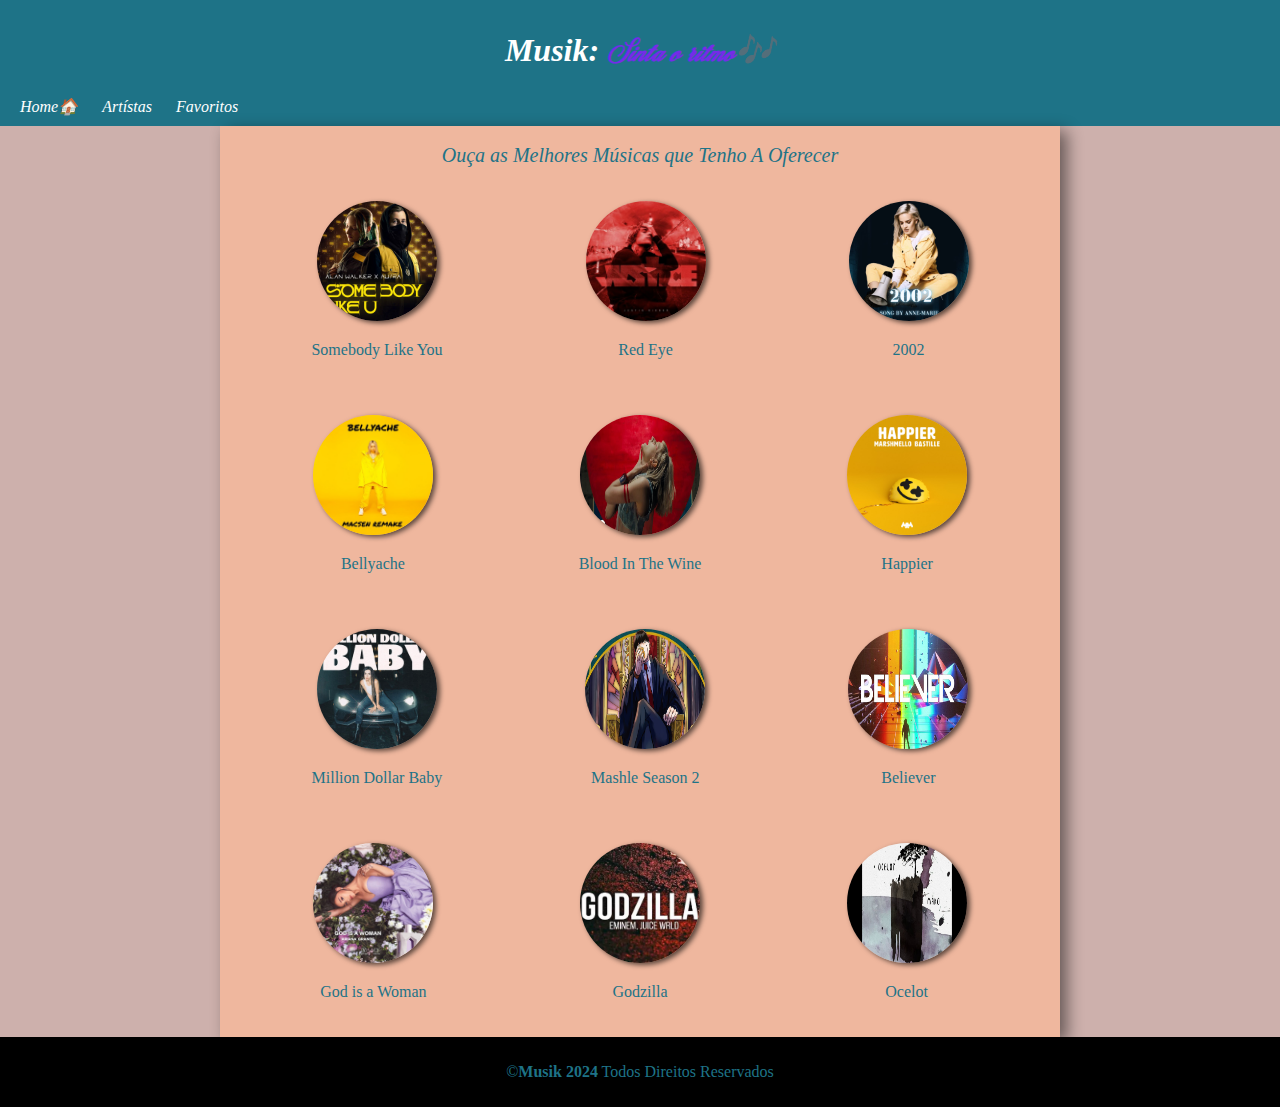
<file: index.html>
<!DOCTYPE html>
<html lang="pt">
<head>
    <meta charset="UTF-8">
    <meta name="viewport" content="width=device-width, initial-scale=1.0">
    <link rel="shortcut icon" href="imagens/musik.png" type="image/x-icon">
    <title>Musik</title>
    <link rel="stylesheet" href="style.css">
</head>
<style>
@font-face {
  font-family: "Peristiwa";
  src: url(fonte/Peristiwa.otf) format('opentype');
  font-style: normal;
  font-weight: normal;}
</style>
<body>
    <header>
        <h1>Musik:<mark> Sinta o ritmo🎶</mark> </h1>
        <nav>
             <a href="#">Home🏠</a>
             <a href="./links/artistas.html">Artístas</a>
             <a href="#">Favoritos</a>
        </nav>
    </header>
    <main>
        <h1 class="bodoni">Ouça as Melhores Músicas que Tenho A Oferecer</h1> 
            <div class="container">
                <div class="image-item">
                  <a href="links/alanwalker.html#1">
                      <img src="imagens/somebody.jpg" alt="somebody">
                      <p>Somebody Like You</p>
                  </a>
                </div>
                <div class="image-item">
                  <a href="links/justinbieber.html#1">
                      <img src="imagens/red-eye.jpg" alt="Red Eye">
                      <p>Red Eye</p>
                  </a>
                </div>
                <div class="image-item">
                    <a href="links/annemarie.html#1">
                        <img src="imagens/2002.jpg" alt="2002">
                        <p>2002</p>
                    </a>
                  </div>
                  
                </div>
          <div class="container">
            <div class="image-item">
              <a href="links/billieeilish.html#1">
                  <img src="imagens/bellyache.jpg" alt="bellyache">
                  <p>Bellyache</p>
              </a>
            </div>
            <div class="image-item">
              <a href="links/aurora.html#1">
                  <img src="imagens/blood-in-the-wine.jpg" alt="blood-in-the-wine">
                  <p>Blood In The Wine</p>
              </a>
            </div>
            <div class="image-item">
                <a href="links/marshmello.html#1">
                    <img src="imagens/happier.jpeg" alt="happier">
                    <p>Happier</p>
                </a>
              </div>
            </div>
        <div class="container">
          <div class="image-item">
            <a href="links/ava-max.html#1">
              <img src="imagens/million dollar baby.png" alt="Milion">
              <p>Million Dollar Baby</p>
            </a>
          </div>
          <div class="image-item">
            <a href="links/aleatorias.html#1">
              <img src="imagens/mashle.jpg" alt="mashle">
              <p>Mashle Season 2</p>
            </a>
          </div>
          <div class="image-item">
            <a href="links/imagindragons.html#1">
              <img src="imagens/believer.jpg" alt="believer">
              <p>Believer</p>
            </a>
          </div>
        </div>
        <div class="container">
          <div class="image-item">
            <a href="links/arianagrande.html#1">
              <img src="imagens/god-is-a-woman.jpg" alt="god-is-a-woman">
              <p>God is a Woman</p>
            </a>
          </div>
          <div class="image-item">
            <a href="links/eminem.html#1">
              <img src="imagens/godzilla.jpg" alt="leveling">
              <p>Godzilla</p>
            </a>
          </div>
          <div class="image-item">
            <a href="links/aleatorias.html#3">
              <img src="imagens/ocelot.jpg" alt="ocelot">
              <p>Ocelot</p>
            </a>
          </div>
        </div>
    </main>
    <footer><p>&copy;<strong>Musik 2024</strong> Todos Direitos Reservados</p></footer>
</body>
</html>
</file>
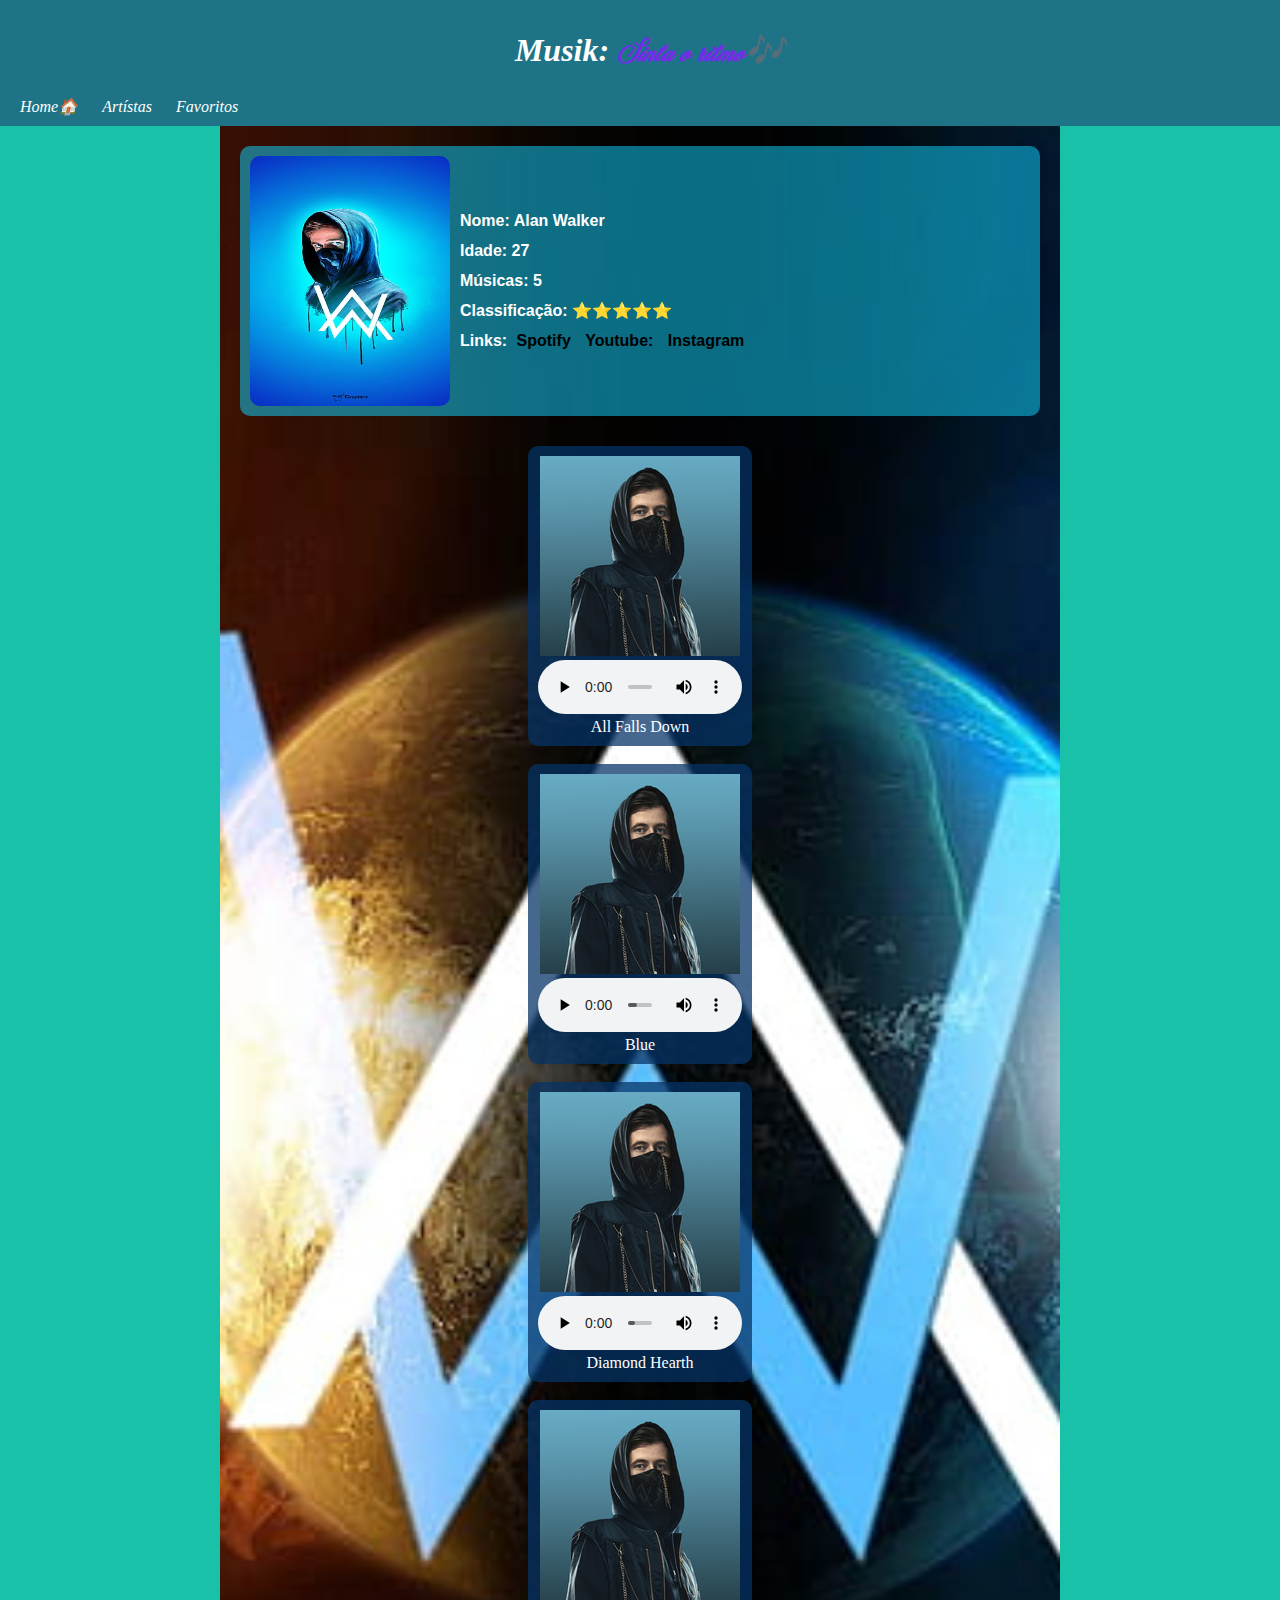
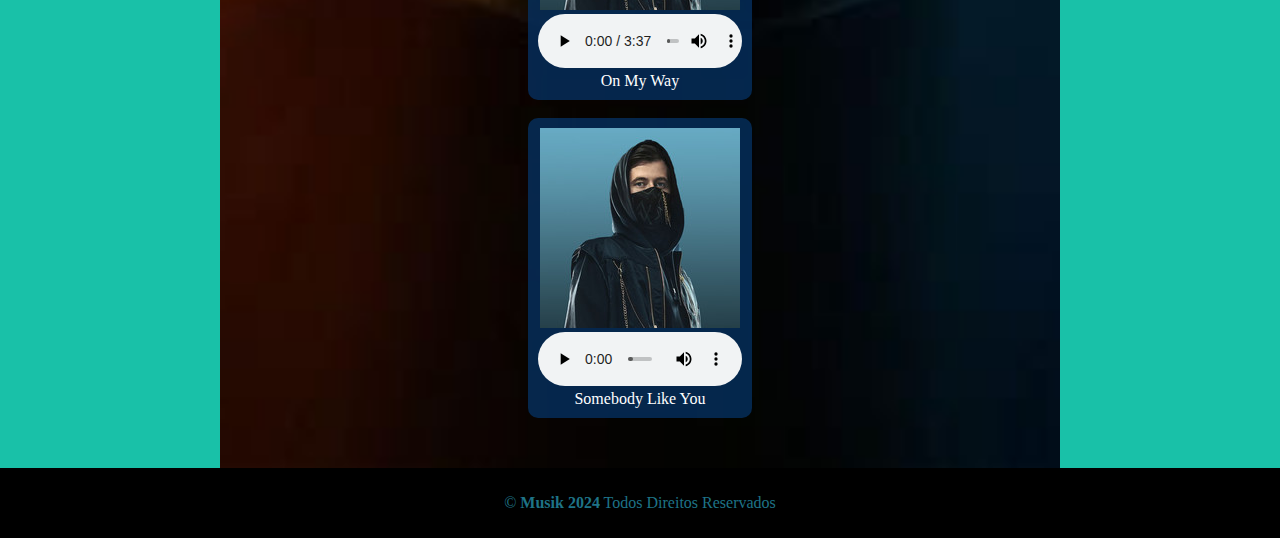
<file: links/alanwalker.html>
<!DOCTYPE html>
<html lang="pt">
<head>
    <meta charset="UTF-8">
    <meta name="viewport" content="width=device-width, initial-scale=1.0">
    <link rel="shortcut icon" href="imagens/musik.jpeg" type="image/x-icon">
    <link rel="shortcut icon" href="../imagens/musik.png" type="image/x-icon">
    <title>Artistas: Alan Walker</title>
    <link rel="stylesheet" href="alanwalker.css">
</head>
<style>
@font-face {
  font-family: "Peristiwa";
  src: url(../fonte/Peristiwa.otf) format('opentype');
  font-style: normal;
  font-weight: normal;}
</style>   
<body> 
    <header>
        <h1>Musik:<mark> Sinta o ritmo🎶</mark> </h1>
        <nav>
             <a href="../index.html">Home🏠</a>
             <a href="./artistas.html">Artístas</a> 
             <a href="#">Favoritos</a>
        </nav>
    </header>
    <main>
        <div id="margem"><img src="../imagens/blue.jpg" alt="alan-walker" id="foto">
        <div>
        <strong>
            <p>Nome: Alan Walker <br>
            Idade: 27 <br>
            Músicas: 5 <br>
            Classificação: ⭐⭐⭐⭐⭐<br>
            Links: <a href="https://open.spotify.com/intl-pt/artist/7vk5e3vY1uw9plTHJAMwjN" target="_blank"  rel="external" id="s">Spotify</a>

             <a href="https://www.youtube.com/channel/UCJrOtniJ0-NWz37R30urifQ" target="_blank" rel="external" id="y">Youtube:</a>
             
             <a href="https://www.instagram.com/alanwalkermusic/" target="_blank" rel="external" id="i">Instagram</a>
            </p>
        </strong>
        </div>
        </div>

        <aside>
            <div class="player-container">
                <div class="audio">
                    <img src="./imagens/alan walker.jpg" alt="alan-walker" class="foto">
                    <audio controls>
                        <source src="../músicas/alan-walker/all-falls-down.mp3" type="audio/mp3">
                        Seu navegador não suporta o elemento de áudio.
                    </audio>
                    <div>All Falls Down</div>
                </div>
                <br>
            <div class="audio">
                <img src="./imagens/alan walker.jpg" alt="alan-walker" class="foto">
                <audio controls>
                        <source src="../músicas/alan-walker/blue.mp3" type="audio/mpeg">
                        Seu navegador não suporta o elemento de áudio.
                </audio>
                <div>Blue</div>
                </div><br>
            <div class="audio">
                <img src="./imagens/alan walker.jpg" alt="alan-walker" class="foto">
                <audio controls>
                        <source src="../músicas/alan-walker/diamond-heart.mp3" type="audio/mpeg">
                        Seu navegador não suporta o elemento de áudio.
                </audio>
                <div>Diamond Hearth</div>
                </div><br>
            <div class="audio">
                    <img src="./imagens/alan walker.jpg" alt="alan-walker" class="foto">
                    <audio controls>
                            <source src="../músicas/alan-walker/on-my-way.mp3" type="audio/mpeg">
                            Seu navegador não suporta o elemento de áudio.
                    </audio>
                    <div>On My Way</div>
                    </div><br>
            <div class="audio">
                    <img src="./imagens/alan walker.jpg" alt="alan-walker" class="foto">
                    <audio controls id="1">
                            <source src="../músicas/alan-walker/somebody-like-you.mp3" type="audio/mpeg">
                            Seu navegador não suporta o elemento de áudio.
                    </audio>
                    <div>Somebody Like You</div>
                    </div>
                    
                </div>
        </aside>
    </main>
    <footer><p>&copy; <strong>Musik 2024</strong>  Todos Direitos Reservados </p></footer>
    </body>
    </html>
</file>
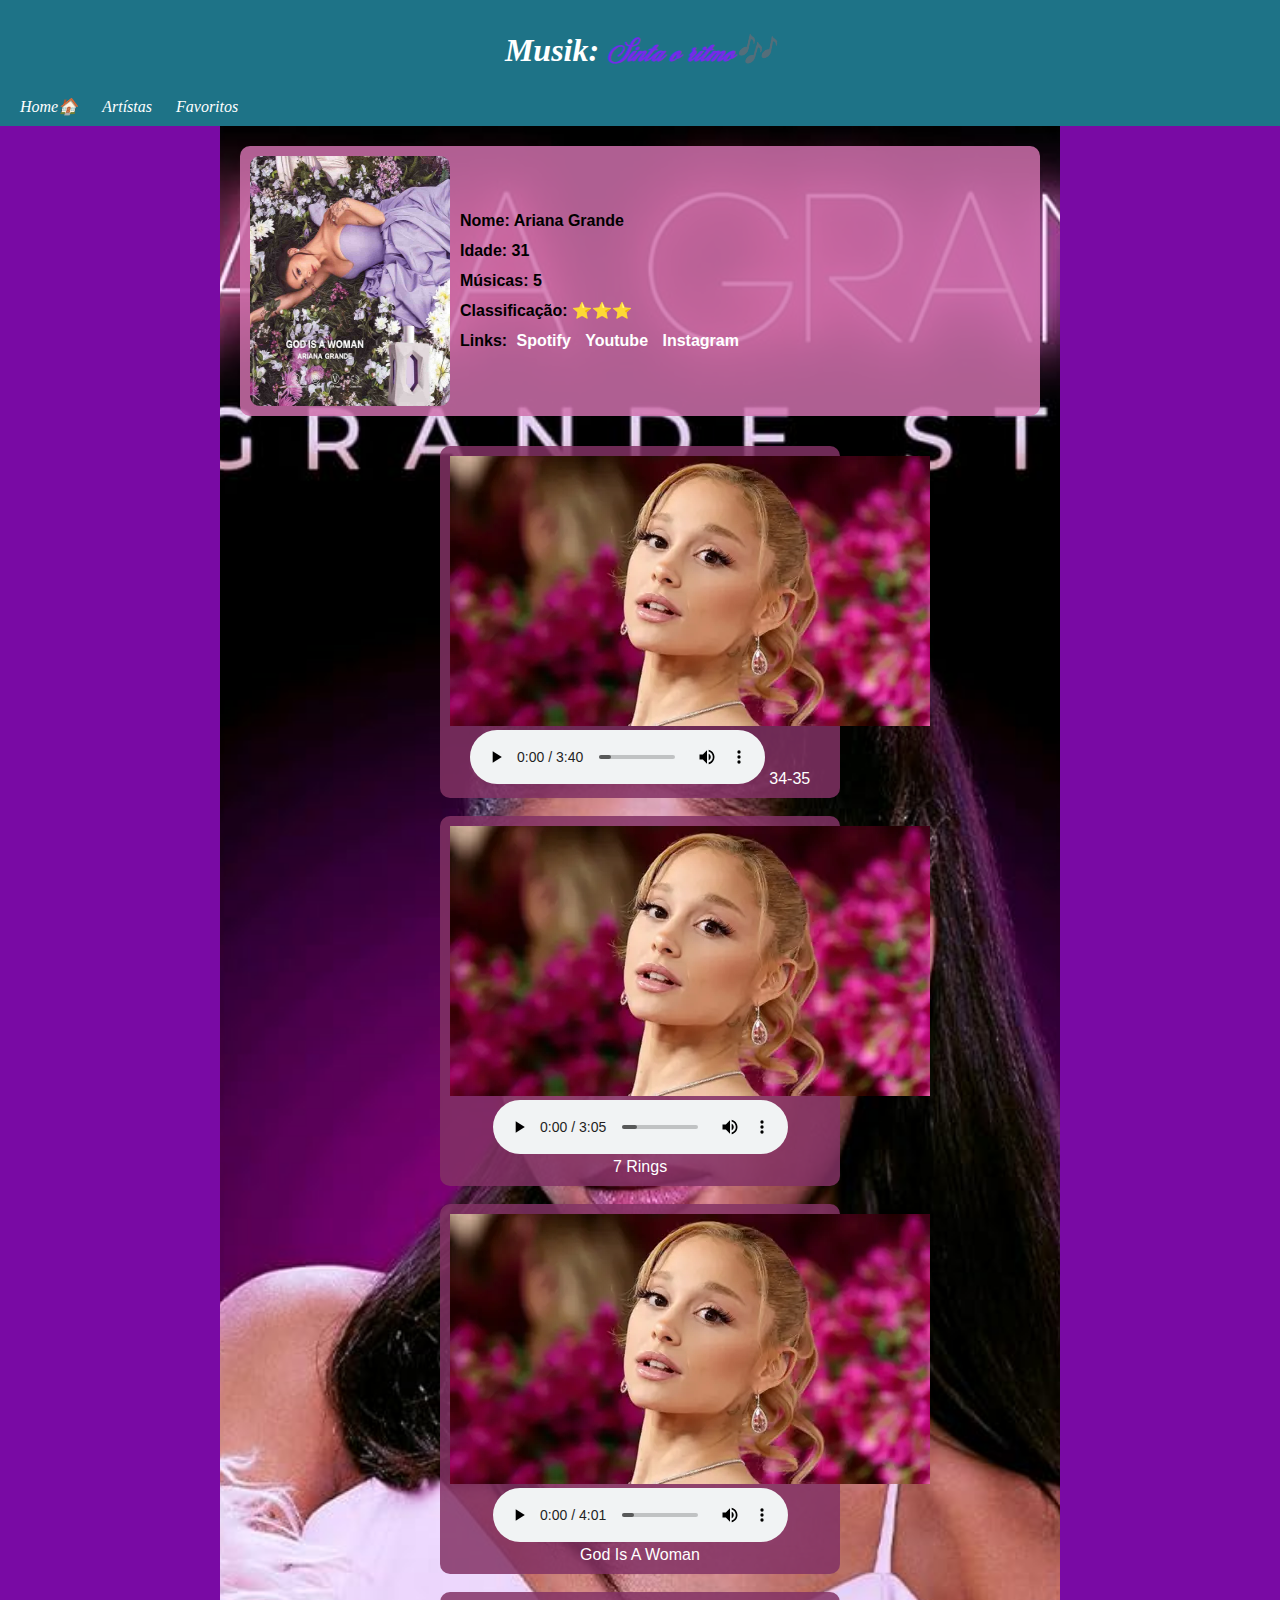
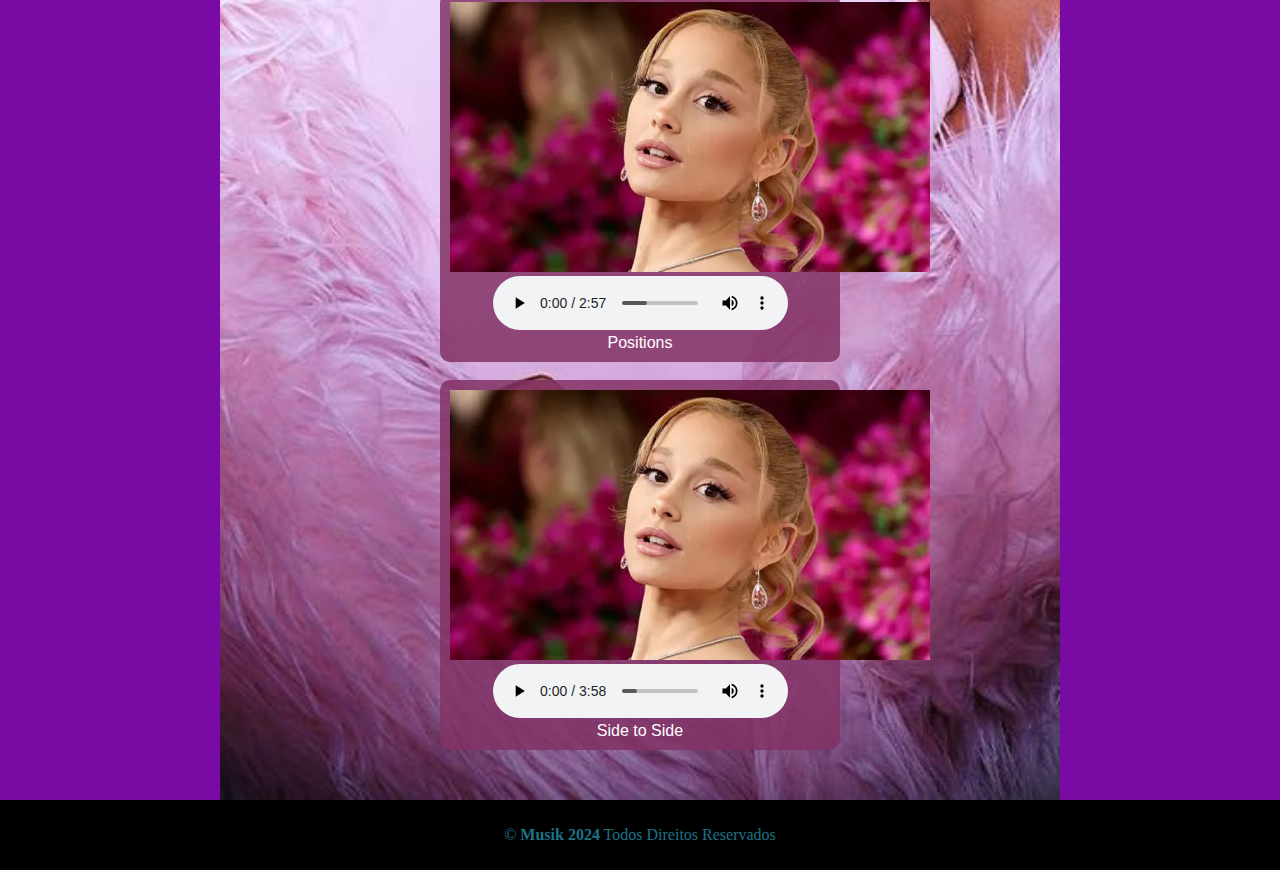
<file: links/arianagrande.html>
<!DOCTYPE html>
<html lang="pt">
<head>
    <meta charset="UTF-8">
    <meta name="viewport" content="width=device-width, initial-scale=1.0">
    <link rel="shortcut icon" href="imagens/musik.jpeg" type="image/x-icon">
    <link rel="shortcut icon" href="../imagens/musik.png" type="image/x-icon">
    <title>Artistas: Ariana Grande</title>
    <link rel="stylesheet" href="arianagrande.css">
</head>
<style>
@font-face {
  font-family: "Peristiwa";
  src: url(../fonte/Peristiwa.otf) format('opentype');
  font-style: normal;
  font-weight: normal;}
</style>   
<body> 
    <header>
        <h1>Musik:<mark> Sinta o ritmo🎶</mark> </h1>
        <nav>
             <a href="../index.html">Home🏠</a>
             <a href="./artistas.html">Artístas</a> 
             <a href="#">Favoritos</a>
        </nav>
    </header>
    <main>
        <div id="margem"><img src="../imagens/god-is-a-woman-1.jpg" alt="ariana-grande" id="foto">
        <div class="a-g">
        <strong>
            <p>Nome: Ariana Grande <br>
            Idade: 31 <br>
            Músicas: 5 <br>
            Classificação: ⭐⭐⭐<br>
            Links: <a href="https://open.spotify.com/intl-pt/artist/66CXWjxzNUsdJxJ2JdwvnR?si=J3QVSi0UTLmCRcFURF52Hg&nd=1&dlsi=eac81f3feed84925" target="_blank"  rel="external" id="s">Spotify</a>
            
             <a href="https://www.youtube.com/channel/UC9CoOnJkIBMdeijd9qYoT_g" target="_blank" rel="external" id="y">Youtube</a>

             <a href="https://www.instagram.com/arianagrande/" target="_blank" rel="external" id="i">Instagram</a>
            </p>
        </strong>
        </div>
        </div>

        <aside>
            <div class="player-container">
                <div class="audio">
                    <img src="./imagens/ariana-grande" alt="ariana-grande">
                    <audio controls>
                        <source src="../músicas/ariana/34-35.mp3" type="audio/mp3">
                        Seu navegador não suporta o elemento de áudio.
                    </audio>
                     34-35
                </div>
                <br>
            <div class="audio">
                <img src="./imagens/ariana-grande" alt="ariana-grande">
                <audio controls>
                    <source src="../músicas/ariana/7--rings.mp3" type="audio/mp3">
                        Seu navegador não suporta o elemento de áudio.
                </audio>
                <div>7 Rings</div>
                </div><br> 
            <div class="audio">
                <img src="./imagens/ariana-grande" alt="ariana-grande">
                <audio controls id="1">
                        <source src="../músicas/ariana/god-is-a-woman.mp3" type="audio/mpeg">
                        Seu navegador não suporta o elemento de áudio.
                </audio>
                <div>God Is A Woman</div>
                </div><br>
            <div class="audio">
                    <img src="./imagens/ariana-grande" alt="ariana-grande">
                    <audio controls>
                            <source src="../músicas/ariana/positions.mp3" type="audio/mpeg">
                            Seu navegador não suporta o elemento de áudio.
                    </audio>
                    <div>Positions</div>
                    </div><br>
            <div class="audio">
                    <img src="./imagens/ariana-grande" alt="ariana-grande">
                    <audio controls>
                            <source src="../músicas/ariana/side-to-side.mp3" type="audio/mpeg">
                            Seu navegador não suporta o elemento de áudio.
                    </audio>
                    <div>Side to Side</div>
                    </div>
                    
                </div>
        </aside>
    </main>
    <footer><p>&copy; <strong>Musik 2024</strong>  Todos Direitos Reservados </p></footer>
    </body>
    </html>
</file>
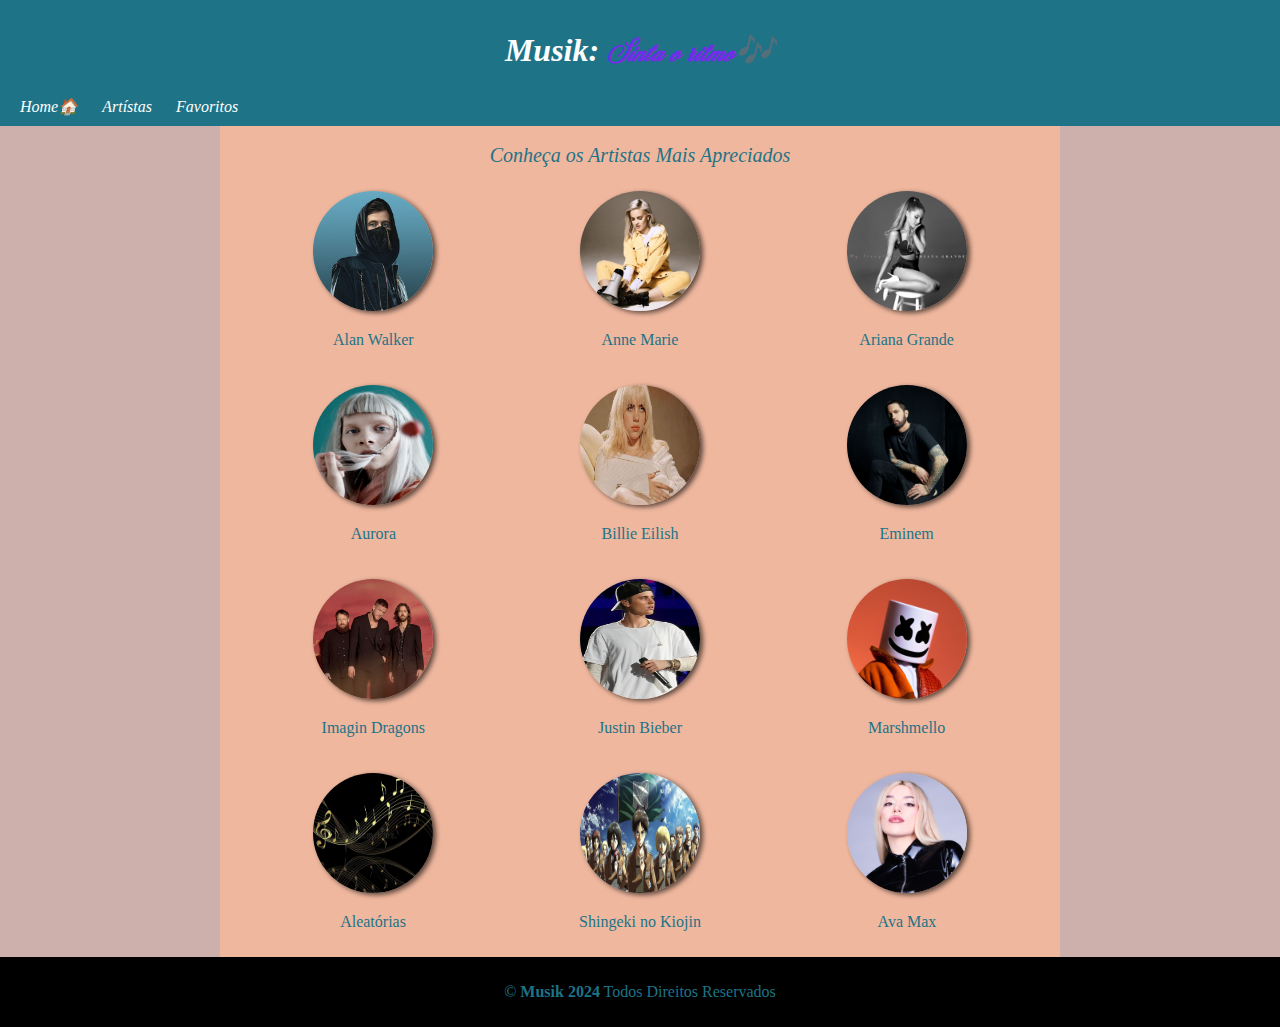
<file: links/artistas.html>
<!DOCTYPE html>
<html lang="pt">
<head>
    <meta charset="UTF-8">
    <meta name="viewport" content="width=device-width, initial-scale=1.0">
    <link rel="shortcut icon" href="imagens/musik.jpeg" type="image/x-icon">
    <link rel="shortcut icon" href="../imagens/musik.png" type="image/x-icon">
    <title>Musik: Artistas</title>
    <link rel="stylesheet" href="artistas.css">
</head>
<style>
@font-face {
  font-family: "Peristiwa";
  src: url(../fonte/Peristiwa.otf) format('opentype');
  font-style: normal;
  font-weight: normal;}
</style>   
<body> 
    <header>
        <h1>Musik:<mark> Sinta o ritmo🎶</mark> </h1>
        <nav>
             <a href="../index.html">Home🏠</a>
             <a href="#">Artístas</a>
             <a href="#">Favoritos</a>
        </nav>
    </header>
    <main>
      <h1 class="bodoni">Conheça os Artistas Mais Apreciados</h1> 
        <div class="container">
            <div class="image-item">
              <a href="alanwalker.html">
                  <img src="imagens/alan walker.jpg" alt="alan walker">
                  <p>Alan Walker</p>
              </a>
            </div>
            <div class="image-item">
              <a href="annemarie.html">
                  <img src="imagens/anne-marie.jpeg" alt="anne-marie">
                  <p>Anne Marie</p>
              </a>
            </div>
            <div class="image-item">
                <a href="arianagrande.html">
                    <img src="imagens/ariana-grande.jpg" alt="ariana">
                    <p>Ariana Grande</p>
                </a>
              </div> 
            </div>
            <div class="container">
              <div class="image-item">
                <a href="aurora.html">
                    <img src="imagens/aurora-1.jpg" alt="aurora">
                    <p>Aurora</p>
                    </a>
                  </div>
                  <div class="image-item">
                    <a href="billieeilish.html">
                        <img src="imagens/bilie-1.jpg" alt="billie">
                        <p>Billie  Eilish</p>
                        </a>
                      </div>
                      <div class="image-item">
                        <a href="eminem.html">
                            <img src="imagens/eminem.jpg" alt="eminem">
                            <p>Eminem</p>
                            </a>
                          </div>
                        </div>
             <div class="container">
              <div class="image-item">
                <a href="imagindragons.html">
                    <img src="imagens/imagin dragons.jpg" alt="imagin">
                    <p>Imagin Dragons</p>
                    </a>
                  </div>
              <div class="image-item">
                <a href="justinbieber.html">
                    <img src="imagens/justin bieber.jpg" alt="justin bieber">
                    <p>Justin Bieber</p>
                    </a>
                  </div>
                      <div class="image-item">
                        <a href="marshmello.html">
                            <img src="imagens/marshmello.jpg" alt="marshmello">
                            <p>Marshmello</p>
                            </a>
                          </div>
            </div>
            
          <div class="container">
            <div class="image-item">
              <a href="aleatorias.html">
                  <img src="imagens/random.jpg" alt="Aleatórias">
                  <p>Aleatórias</p>
                  </a>
                </div>
                <div class="image-item">
                  <a href="shingeki.html">
                      <img src="imagens/shingeki.jpg" alt="shingeki">
                      <p>Shingeki no Kiojin</p>
                      </a>
                    </div>
              <div class="image-item">
                <a href="ava-max.html">
                    <img src="imagens/ava-max-1.jpg" alt="animes">
                    <p>Ava Max</p>
                    </a>
                  </div>
             
                
                </div>
    </main>
    <footer><p>&copy; <strong>Musik 2024</strong>  Todos Direitos Reservados </p></footer>
    </body>
    </html>
</file>
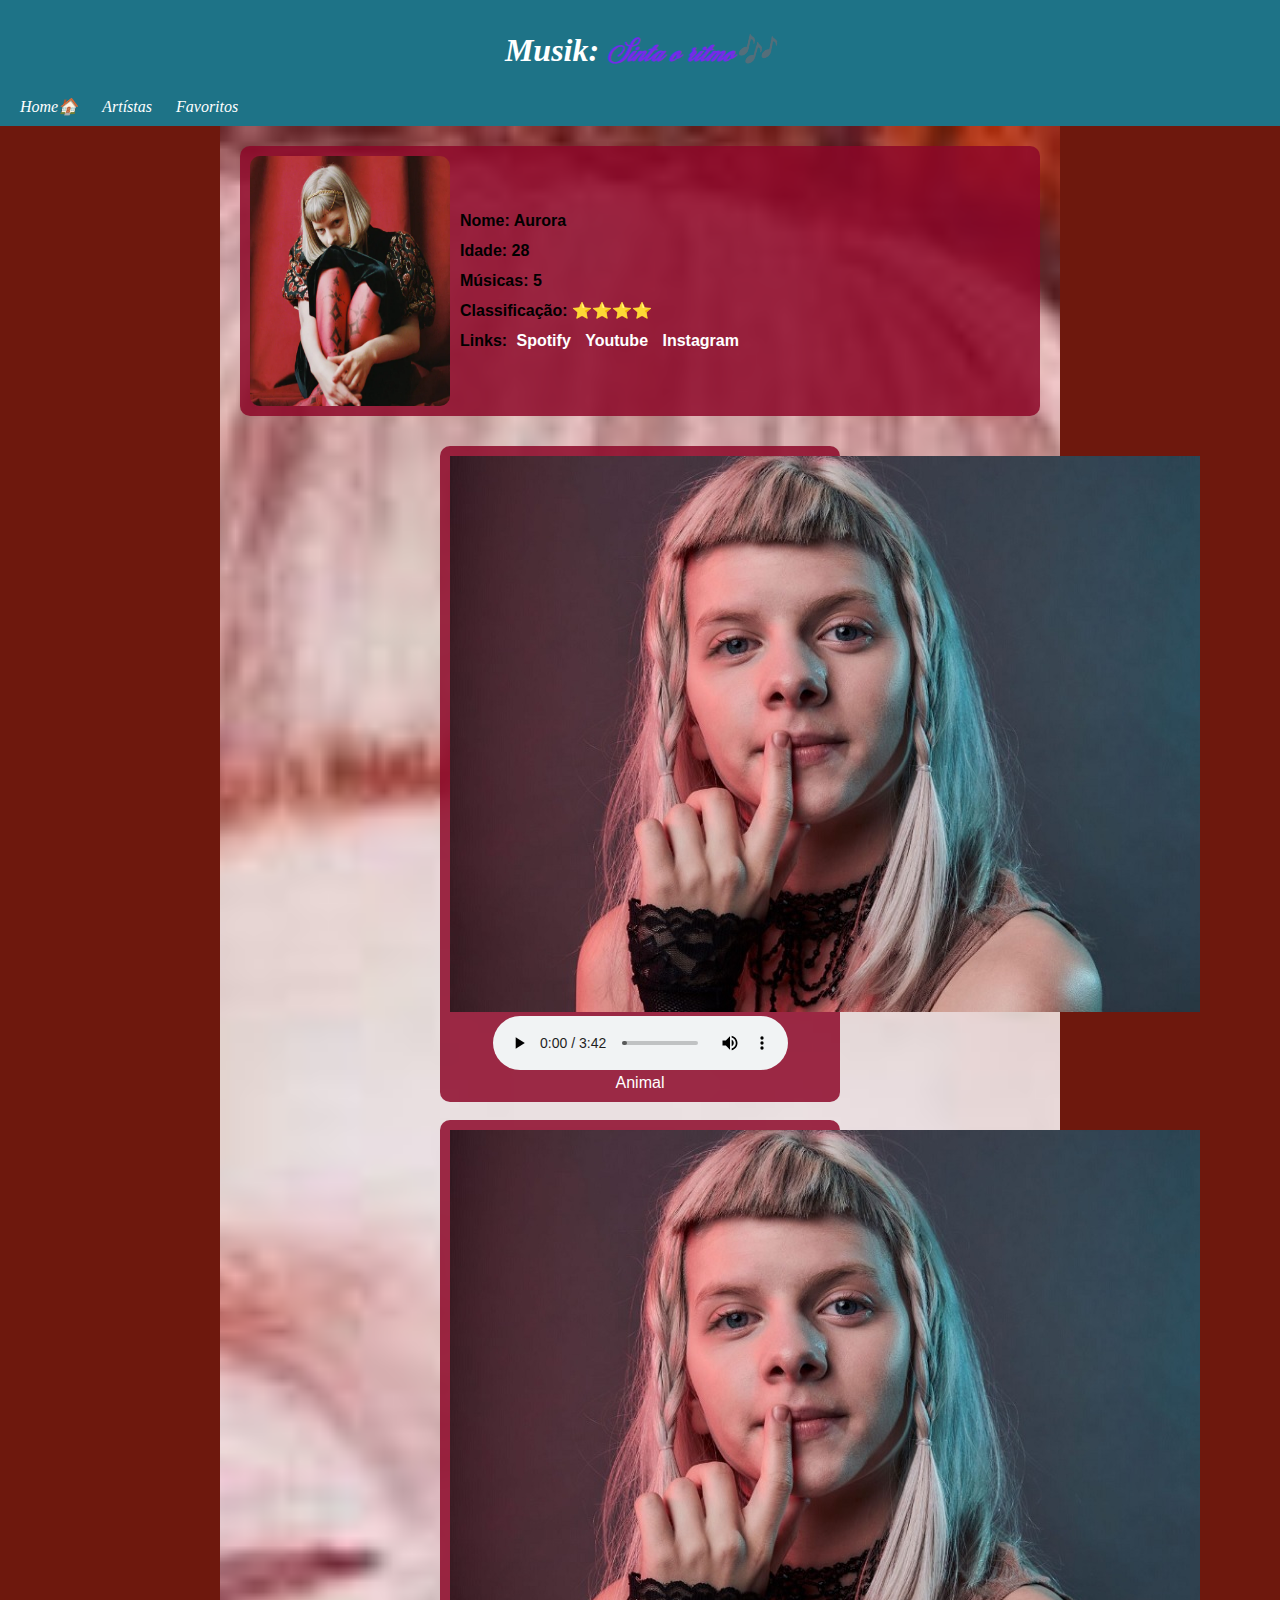
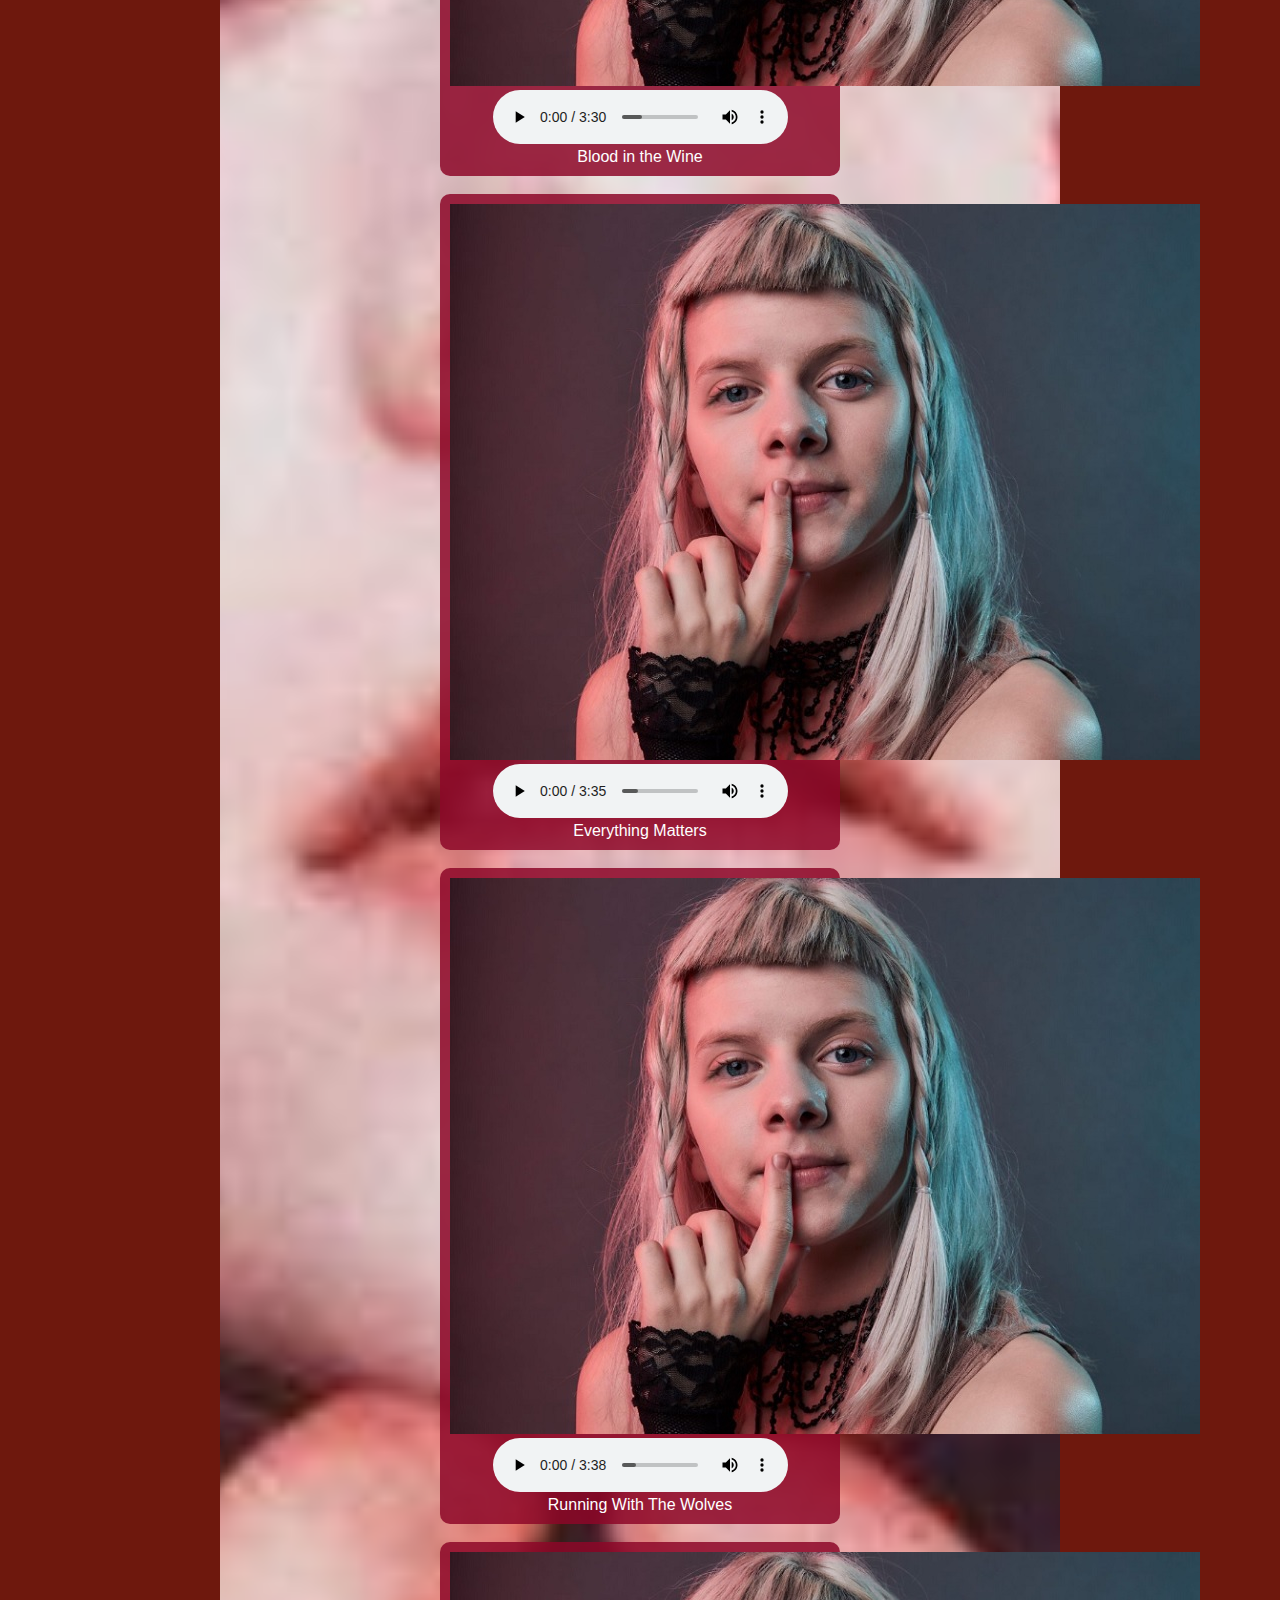
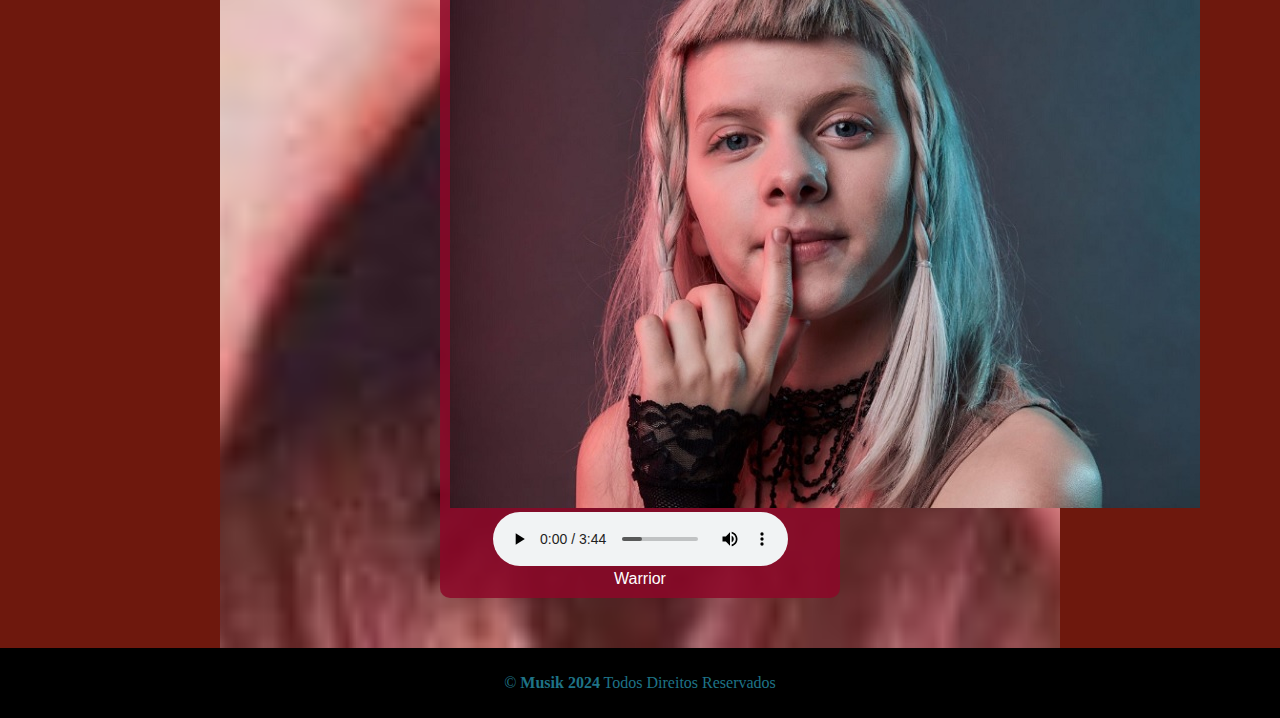
<file: links/aurora.html>
<!DOCTYPE html>
<html lang="pt">
<head>
    <meta charset="UTF-8">
    <meta name="viewport" content="width=device-width, initial-scale=1.0">
    <link rel="shortcut icon" href="imagens/musik.jpeg" type="image/x-icon">
    <link rel="shortcut icon" href="../imagens/musik.png" type="image/x-icon">
    <title>Artistas: Aurora</title>
    <link rel="stylesheet" href="aurora.css">
</head>
<style>
@font-face {
  font-family: "Peristiwa";
  src: url(../fonte/Peristiwa.otf) format('opentype');
  font-style: normal;
  font-weight: normal;}
</style>   
<body> 
    <header>
        <h1>Musik:<mark> Sinta o ritmo🎶</mark> </h1>
        <nav>
             <a href="../index.html">Home🏠</a>
             <a href="./artistas.html">Artístas</a> 
             <a href="#">Favoritos</a>
        </nav>
    </header>
    <main>
        <div id="margem"><img src="./imagens/aurora" alt="aurora" id="foto">
        <div class="a-g">
        <strong>
            <p>Nome: Aurora <br>
            Idade: 28 <br>
            Músicas: 5 <br>
            Classificação: ⭐⭐⭐⭐<br>
            Links: <a href="https://open.spotify.com/intl-pt/artist/1WgXqy2Dd70QQOU7Ay074N" target="_blank"  rel="external" id="s">Spotify</a>

             <a href="https://www.youtube.com/channel/UCNjHgaLpdy1IMNK57pYiKiQ" target="_blank" rel="external" id="y">Youtube</a>
             
             <a href="https://www.instagram.com/AURORAmusic/" target="_blank" rel="external" id="i">Instagram</a> 
            </p>
        </strong>
        </div>
        </div>

        <aside>
            <div class="player-container">
                <div class="audio">
                    <img src="./imagens/aurora.jpg" alt="aurora">
                    <audio controls>
                        <source src="../músicas/aurora/animal.mp3" type="audio/mp3">
                        Seu navegador não suporta o elemento de áudio.
                    </audio>
                     <div>Animal</div>
                </div>
                <br>
            <div class="audio">
                <img src="./imagens/aurora.jpg" alt="aurora">
                <audio controls id="1">
                    <source src="../músicas/aurora/blood-in-the-wine.mp3" type="audio/mp3">
                        Seu navegador não suporta o elemento de áudio.
                </audio>
                <div>Blood in the Wine</div>
                </div><br> 
            <div class="audio">
                <img src="./imagens/aurora.jpg" alt="aurora">
                <audio controls>
                        <source src="../músicas/aurora/everything-matters.mp3" type="audio/mpeg">
                        Seu navegador não suporta o elemento de áudio.
                </audio>
                <div>Everything Matters</div>
                </div><br>
            <div class="audio">
                    <img src="./imagens/aurora.jpg" alt="aurora">
                    <audio controls>
                            <source src="../músicas/aurora/running-with-the-wolves.mp3" type="audio/mpeg">
                            Seu navegador não suporta o elemento de áudio.
                    </audio>
                    <div>Running With The Wolves</div> 
                    </div><br>
            <div class="audio">
                    <img src="./imagens/aurora.jpg" alt="aurora">
                    <audio controls>
                            <source src="../músicas/aurora/warrior.mp3" type="audio/mpeg">
                            Seu navegador não suporta o elemento de áudio.
                    </audio>
                    <div>Warrior</div>
                    </div>
                    
                </div>
        </aside>
    </main>
    <footer><p>&copy; <strong>Musik 2024</strong>  Todos Direitos Reservados </p></footer>
    </body>
    </html>
</file>
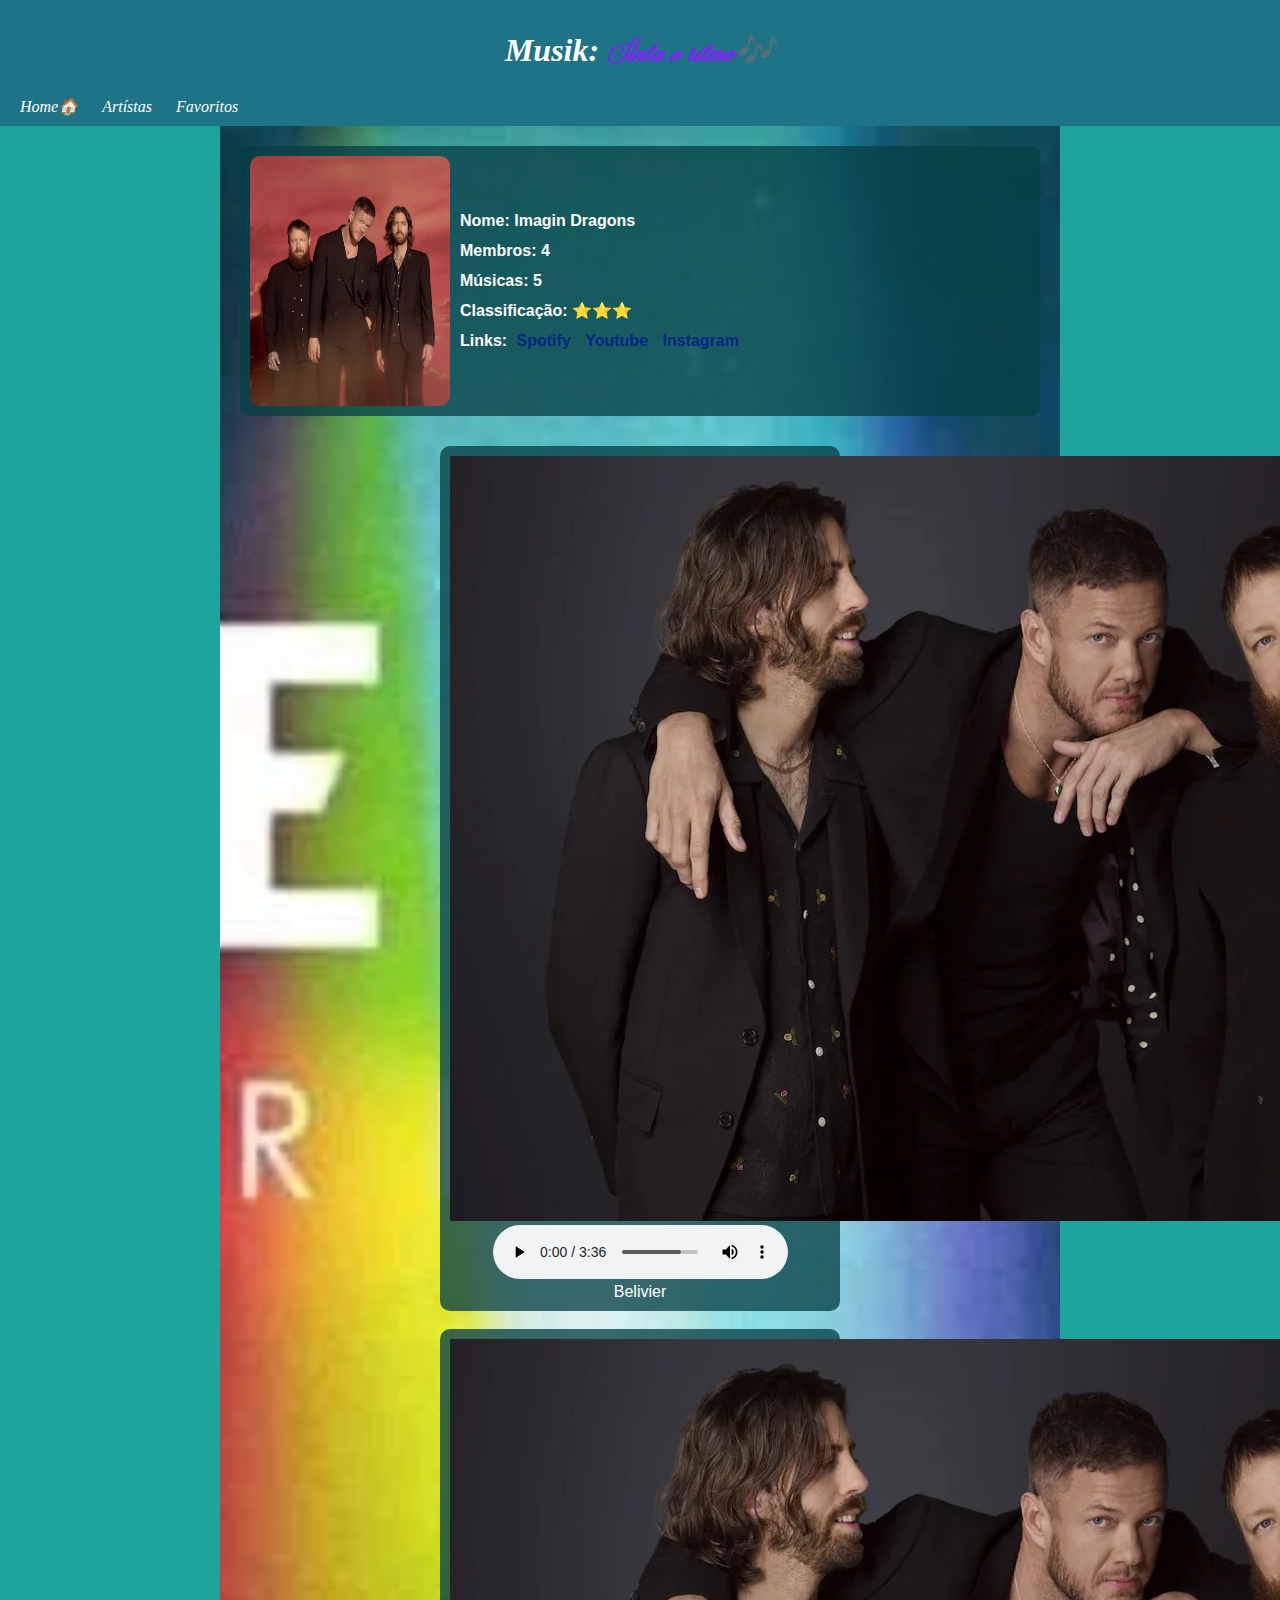
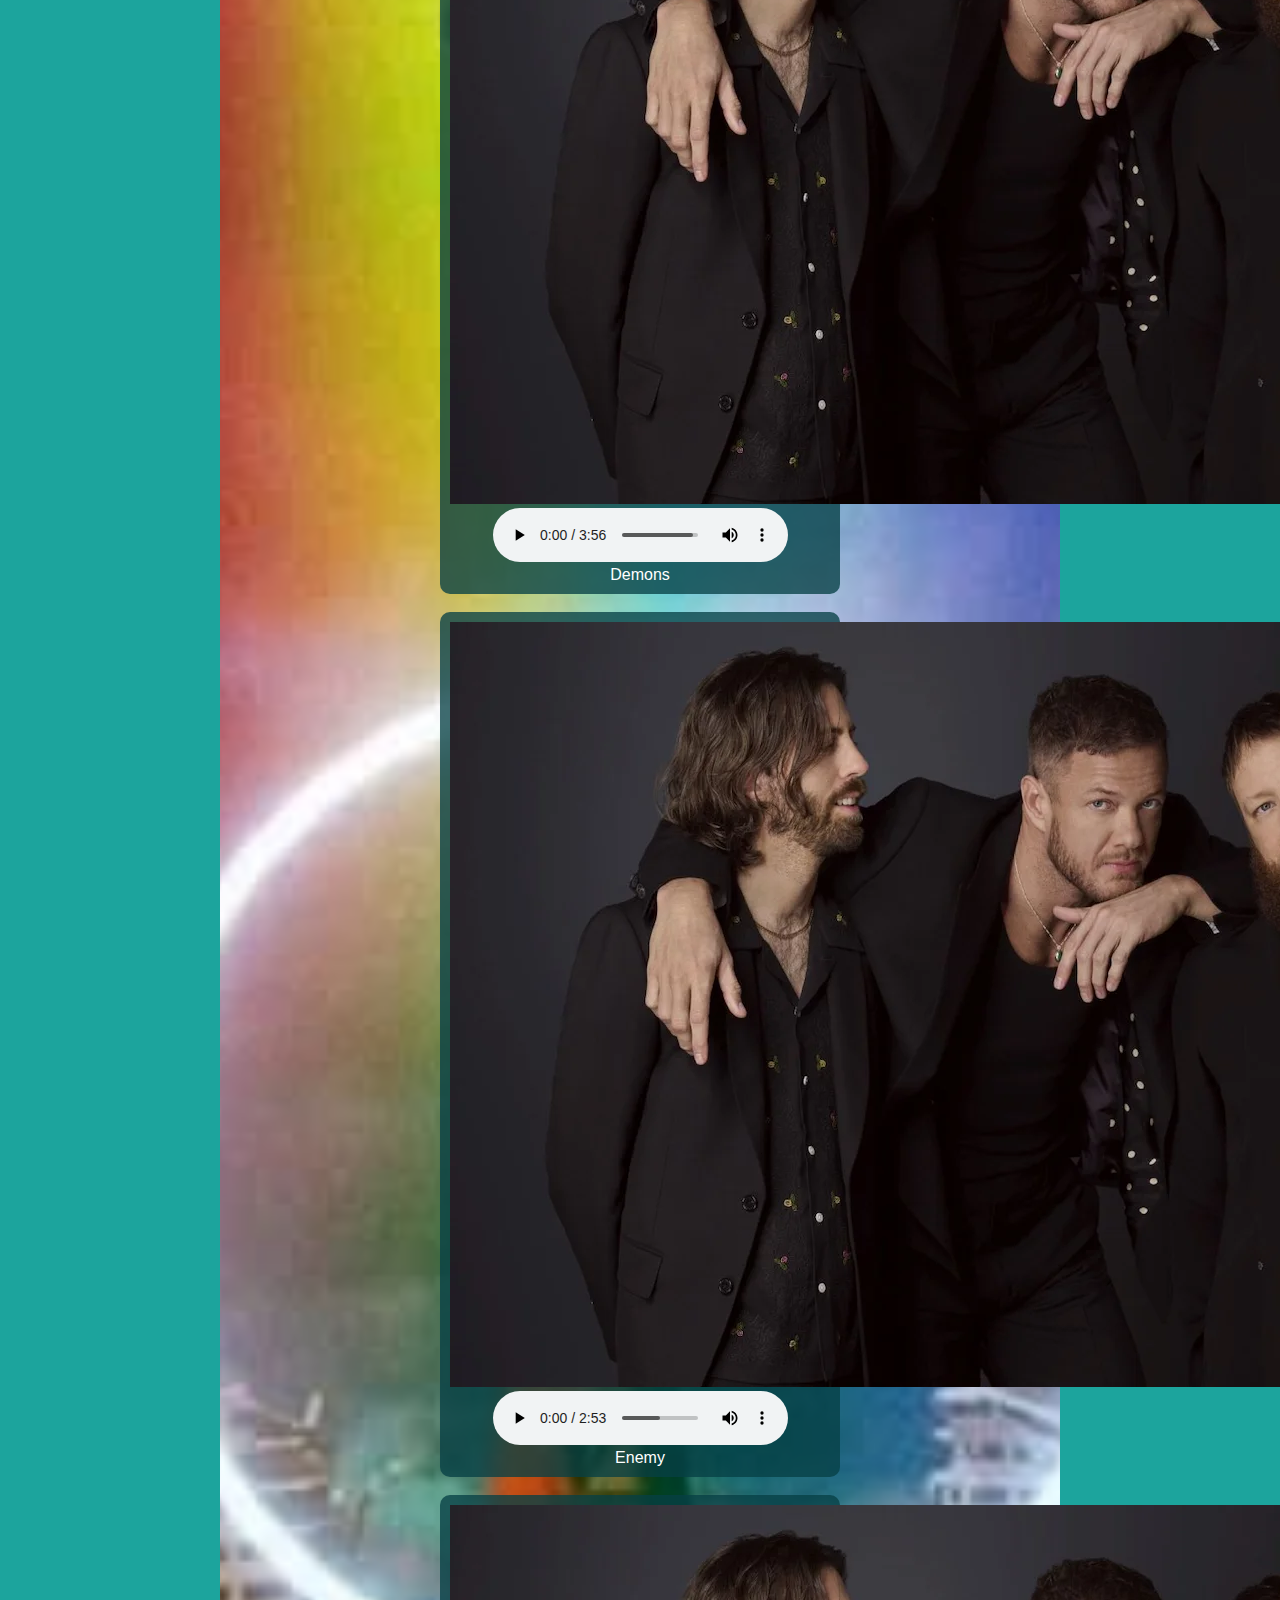
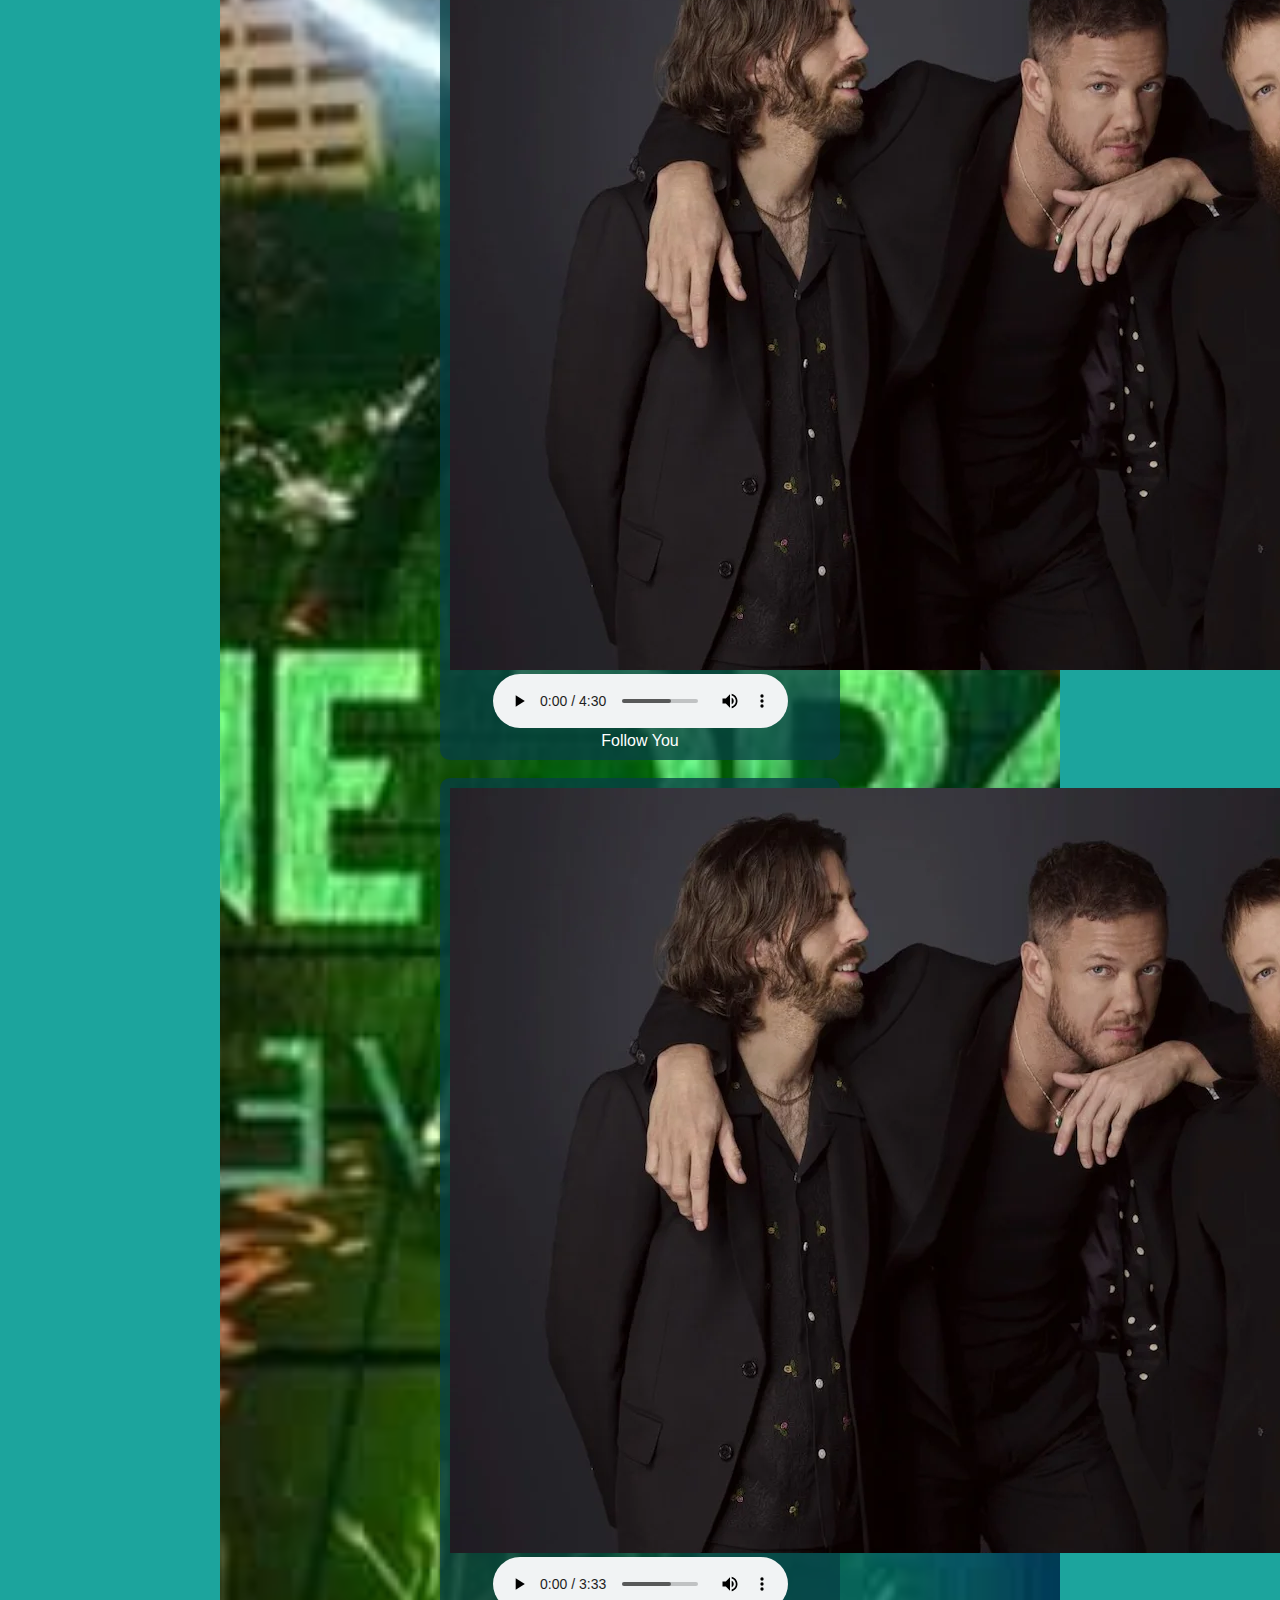
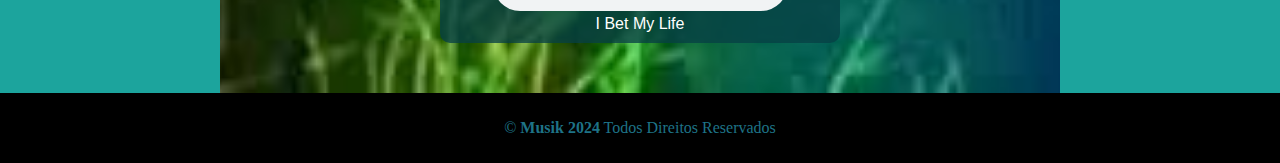
<file: links/imagindragons.html>
<!DOCTYPE html>
<html lang="pt">
<head>
    <meta charset="UTF-8">
    <meta name="viewport" content="width=device-width, initial-scale=1.0">
    <link rel="shortcut icon" href="imagens/musik.jpeg" type="image/x-icon">
    <link rel="shortcut icon" href="../imagens/musik.png" type="image/x-icon">
    <title>Artistas: Imagin Dragons</title>
    <link rel="stylesheet" href="imagindragons.css">
</head>
<style>
@font-face {
  font-family: "Peristiwa";
  src: url(../fonte/Peristiwa.otf) format('opentype');
  font-style: normal;
  font-weight: normal;}
</style>   
<body> 
    <header>
        <h1>Musik:<mark> Sinta o ritmo🎶</mark> </h1>
        <nav>
             <a href="../index.html">Home🏠</a>
             <a href="./artistas.html">Artístas</a> 
             <a href="#">Favoritos</a>
        </nav>
    </header>
    <main>
        <div id="margem"><img src="./imagens/imagin dragons.jpg" alt="imagin-dragons" id="foto">
        <div>
        <strong>
            <p>Nome: Imagin Dragons<br>
            Membros: 4 <br>
            Músicas: 5 <br>
            Classificação: ⭐⭐⭐<br>
            Links: 
             <a href="https://open.spotify.com/intl-pt/artist/53XhwfbYqKCa1cC15pYq2q" target="_blank"  rel="external" id="s">Spotify</a>

             <a href="https://www.youtube.com/channel/UCT9zcQNlyht7fRlcjmflRSA" target="_blank" rel="external" id="y">Youtube</a>
             
             <a href="https://www.instagram.com/imaginedragons/" target="_blank" rel="external" id="i">Instagram</a> 
            </p>
        </strong>
        </div>
        </div>

        <aside>
            <div class="player-container">
                <div class="audio">
                    <img src="./imagens/imagin dragons (2).jpg" alt="imagin-dragon">
                    <audio controls id="1">
                        <source src="../músicas/imagin-dragons/belivier.m4a" type="audio/mp4">
                        Seu navegador não suporta o elemento de áudio.
                    </audio>
                     <div>Belivier</div>
                </div> 
                <br>
            <div class="audio">
                <img src="./imagens/imagin dragons (2).jpg" alt="imagin-dragon">
                <audio controls>
                    <source src="../músicas/imagin-dragons/demons.m4a" type="audio/mp4">
                        Seu navegador não suporta o elemento de áudio.
                </audio>
                <div>Demons</div>
                </div><br> 
            <div class="audio">   
                <img src="./imagens/imagin dragons (2).jpg" alt="imagin-dragon">
                <audio controls>
                        <source src="../músicas/imagin-dragons/enemy.m4a" type="audio/mp4">
                        Seu navegador não suporta o elemento de áudio.
                </audio>
                <div>Enemy</div>
                </div><br>
            <div class="audio">
                    <img src="./imagens/imagin dragons (2).jpg" alt="imagin-dragon">
                    <audio controls>
                            <source src="../músicas/imagin-dragons/follow-you.m4a" type="audio/mp4">
                            Seu navegador não suporta o elemento de áudio.
                    </audio>
                    <div>Follow You</div> 
                    </div><br> 
            <div class="audio">
                    <img src="./imagens/imagin dragons (2).jpg" alt="imagin-dragon">
                    <audio controls>
                            <source src="../músicas/imagin-dragons/i-bet-my-life.m4a" type="audio/mp4">
                            Seu navegador não suporta o elemento de áudio.
                    </audio>
                    <div>I Bet My Life</div>
                    </div>
                    
                </div>
        </aside>
    </main>
    <footer><p>&copy; <strong>Musik 2024</strong>  Todos Direitos Reservados </p></footer>
    </body>
    </html>
</file>
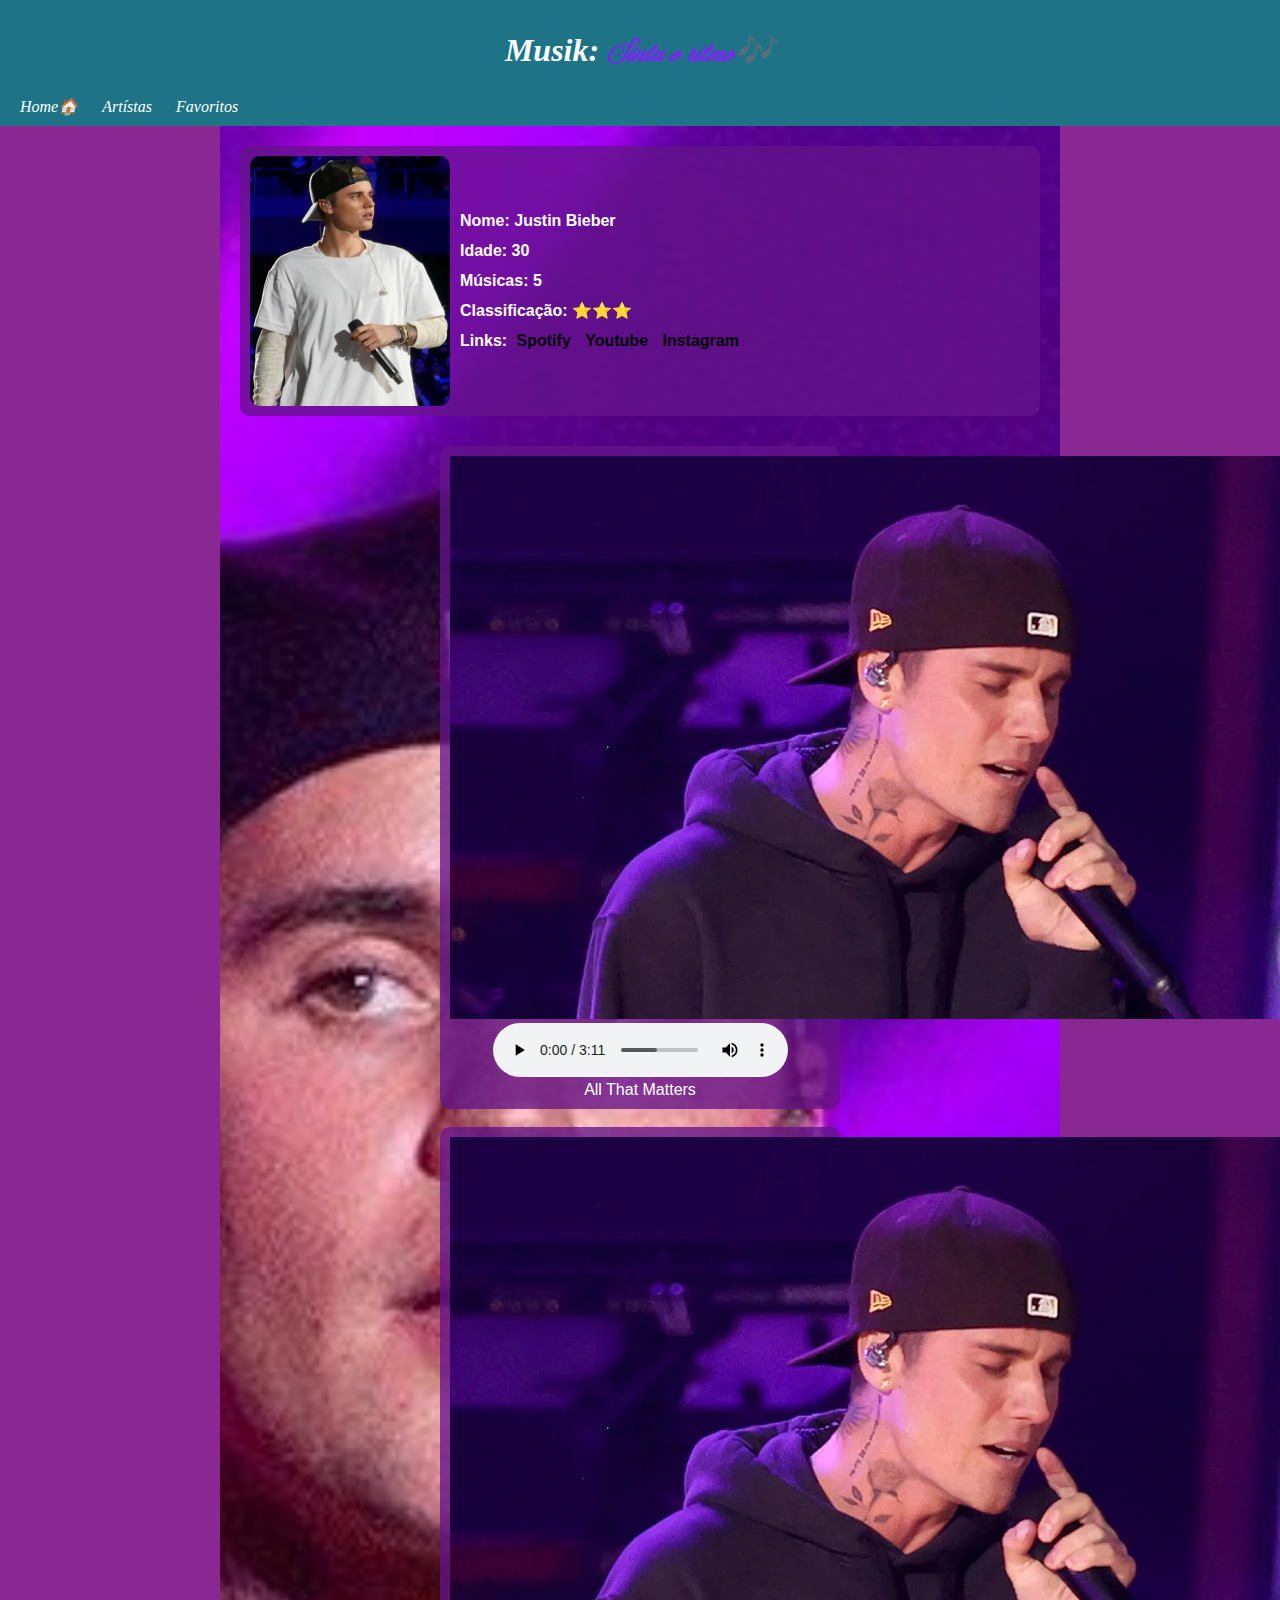
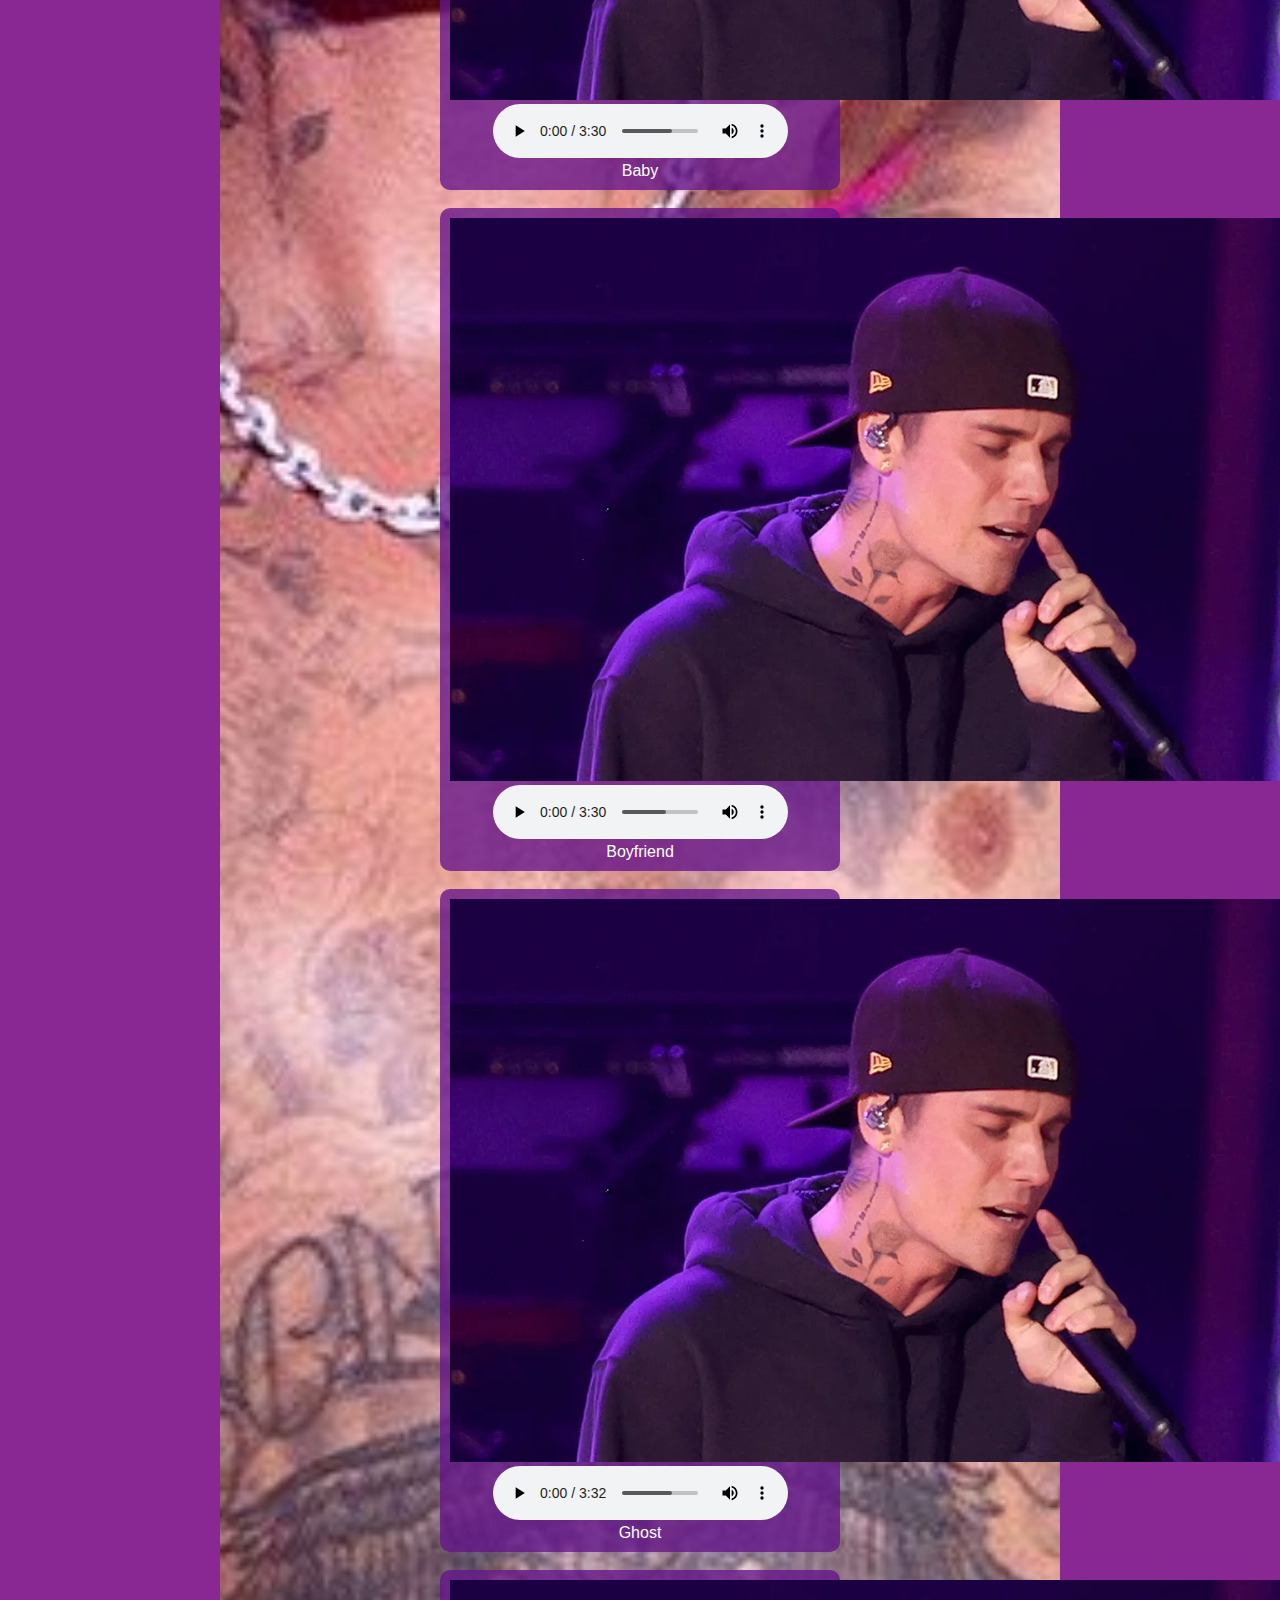
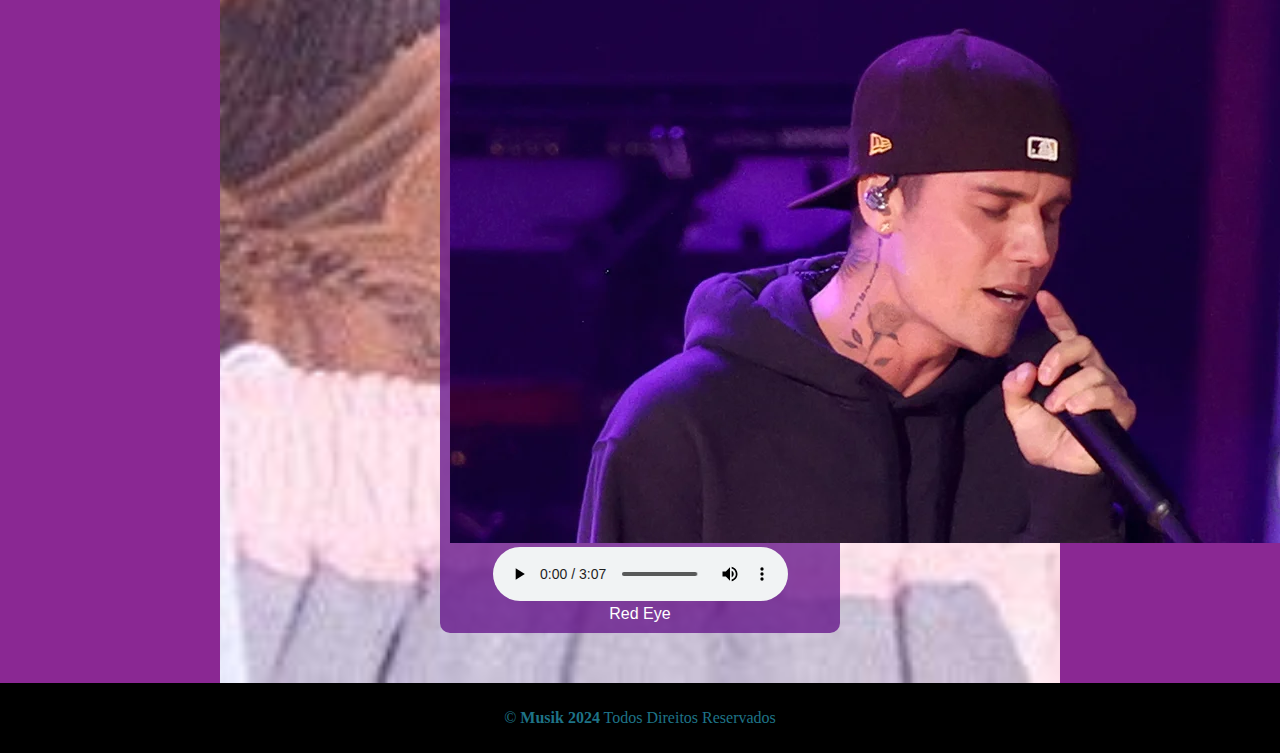
<file: links/justinbieber.html>
<!DOCTYPE html>
<html lang="pt">
<head>
    <meta charset="UTF-8">
    <meta name="viewport" content="width=device-width, initial-scale=1.0">
    <link rel="shortcut icon" href="imagens/musik.jpeg" type="image/x-icon">
    <link rel="shortcut icon" href="../imagens/musik.png" type="image/x-icon">
    <title>Artistas: Justin Bieber</title>
    <link rel="stylesheet" href="justinbieber.css">
</head>
<style>
@font-face {
  font-family: "Peristiwa";
  src: url(../fonte/Peristiwa.otf) format('opentype');
  font-style: normal;
  font-weight: normal;}
</style>   
<body> 
    <header>
        <h1>Musik:<mark> Sinta o ritmo🎶</mark> </h1>
        <nav>
             <a href="../index.html">Home🏠</a>
             <a href="./artistas.html">Artístas</a> 
             <a href="#">Favoritos</a>
        </nav>
    </header>
    <main>
        <div id="margem"><img src="./imagens/justin bieber.jpg" alt="justin-bieber" id="foto">
        <div>
        <strong>
            <p>Nome: Justin Bieber<br>
            Idade: 30 <br>
            Músicas: 5 <br>
            Classificação: ⭐⭐⭐<br>
            Links: 
             <a href="https://open.spotify.com/intl-pt/artist/1uNFoZAHBGtllmzznpCI3s" target="_blank"  rel="external" id="s">Spotify</a>
             
             <a href="https://www.youtube.com/@justinbieber/videos" target="_blank" rel="external" id="y">Youtube</a>

             <a href="https://www.instagram.com/justinbieber/" target="_blank" rel="external" id="i">Instagram</a> 
            </p>
        </strong>
        </div>
        </div>

        <aside>
            <div class="player-container">
                <div class="audio">
                    <img src="./imagens/justin-bieber-1.jpg" alt="justin-bieber">
                    <audio controls>
                        <source src="../músicas/bieber/all-that-matters.m4a" type="audio/mp4">
                        Seu navegador não suporta o elemento de áudio.
                    </audio>
                     <div>All That Matters</div>
                </div> 
                <br>
            <div class="audio">
                <img src="./imagens/justin-bieber-1.jpg" alt="justin-bieber">
                <audio controls>
                    <source src="../músicas/bieber/baby.m4a" type="audio/mp4">
                        Seu navegador não suporta o elemento de áudio.
                </audio>
                <div>Baby</div>
                </div><br> 
            <div class="audio">   
                <img src="./imagens/justin-bieber-1.jpg" alt="justin-bieber">
                <audio controls>
                        <source src="../músicas/bieber/boyfriend.m4a" type="audio/mp4">
                        Seu navegador não suporta o elemento de áudio.
                </audio>
                <div>Boyfriend</div>
                </div><br>
            <div class="audio">
                    <img src="./imagens/justin-bieber-1.jpg" alt="justin-bieber">
                    <audio controls>
                            <source src="../músicas/bieber/ghost.m4a" type="audio/mp4">
                            Seu navegador não suporta o elemento de áudio.
                    </audio>
                    <div>Ghost</div> 
                    </div><br> 
            <div class="audio">
                    <img src="./imagens/justin-bieber-1.jpg" alt="justin-bieber">
                    <audio controls id="1">
                            <source src="../músicas/bieber/red-eye.m4a" type="audio/mp4">
                            Seu navegador não suporta o elemento de áudio.
                    </audio>
                    <div>Red Eye</div>
                    </div>
                    
                </div>
        </aside>
    </main>
    <footer><p>&copy; <strong>Musik 2024</strong>  Todos Direitos Reservados </p></footer>
    </body>
    </html>
</file>
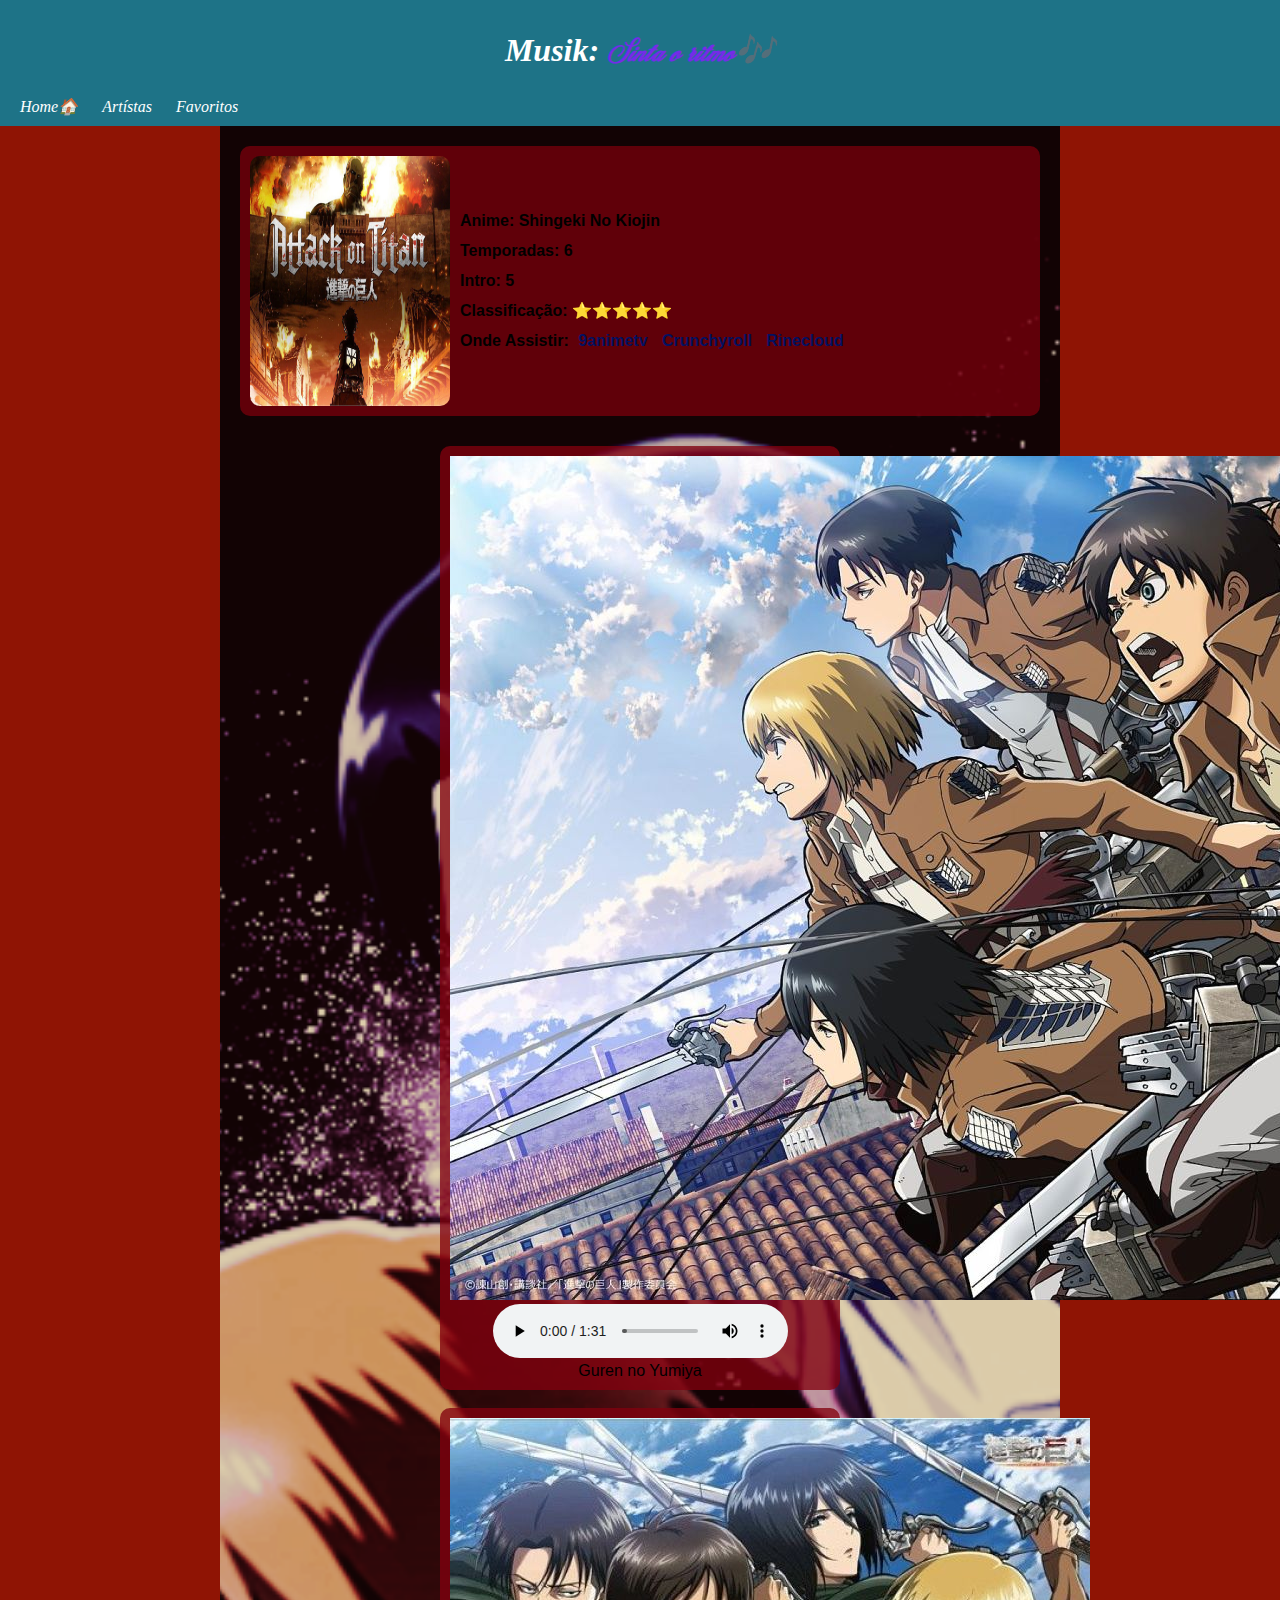
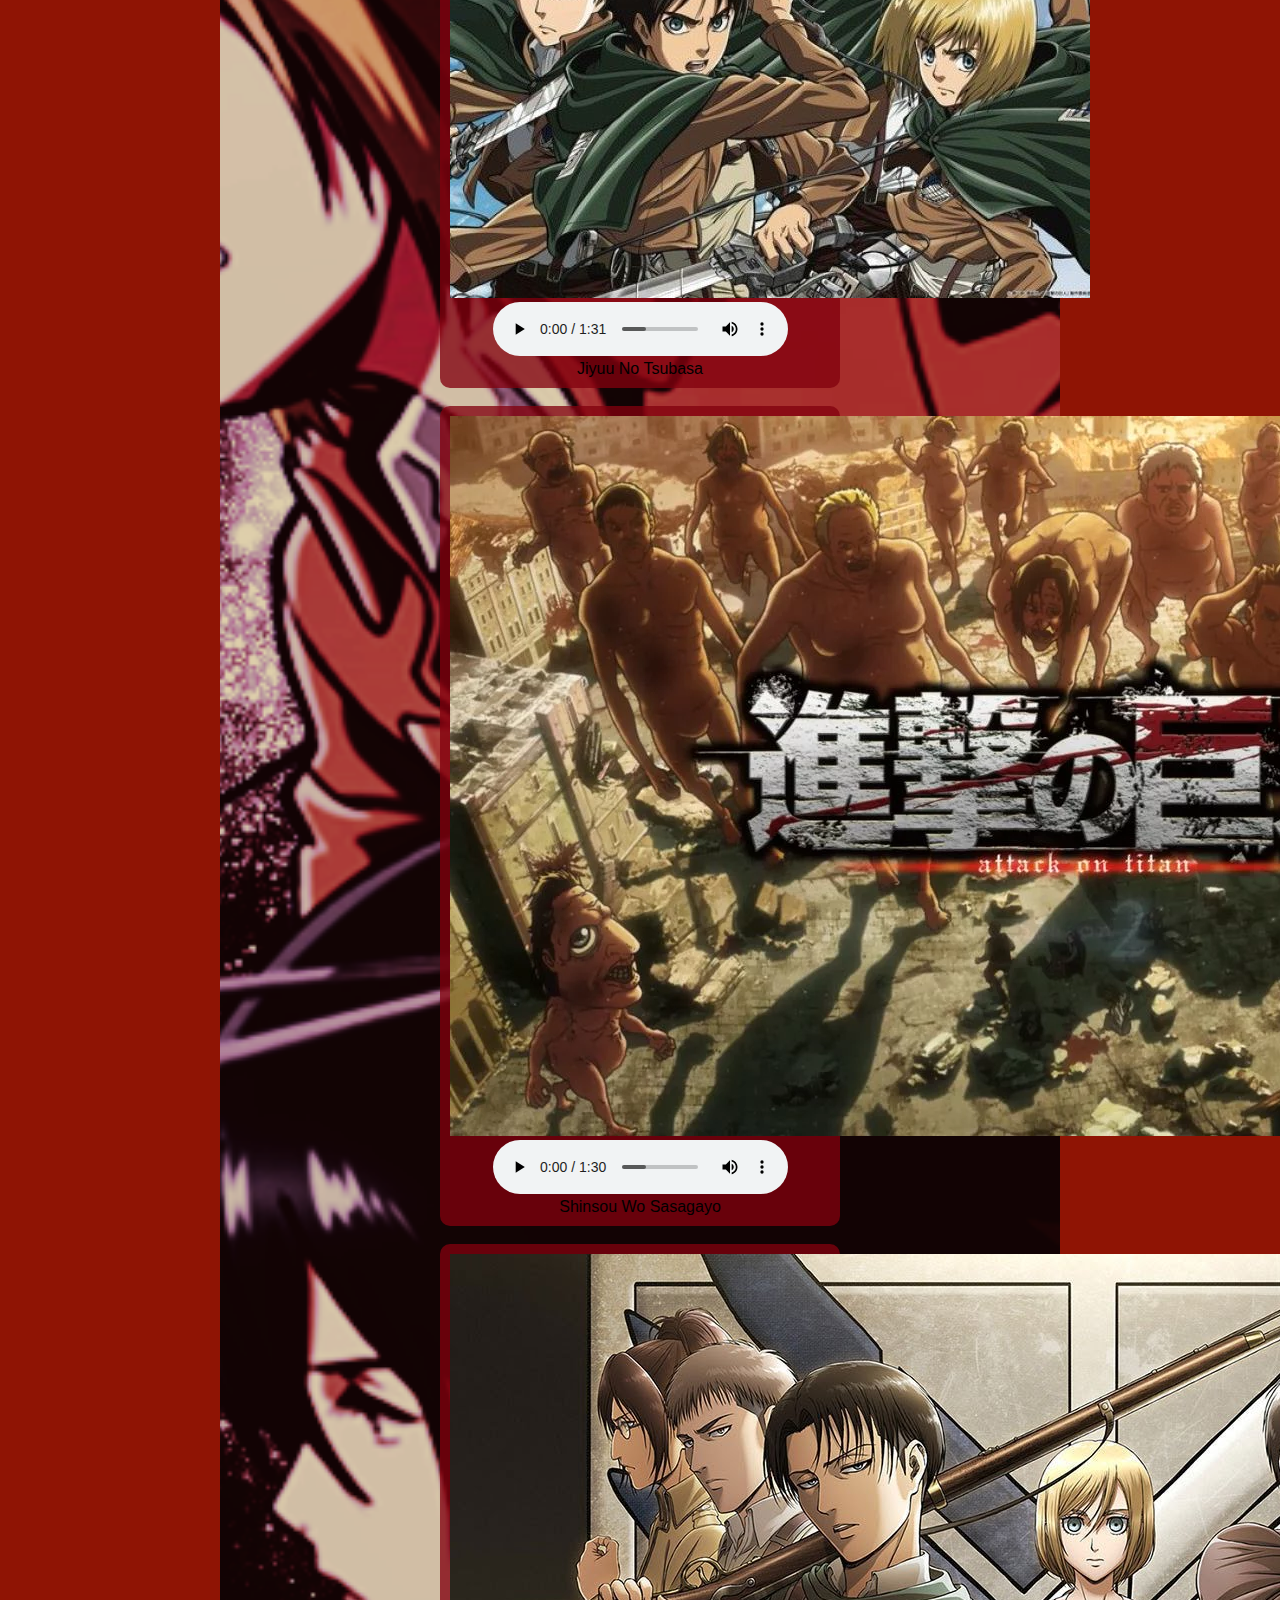
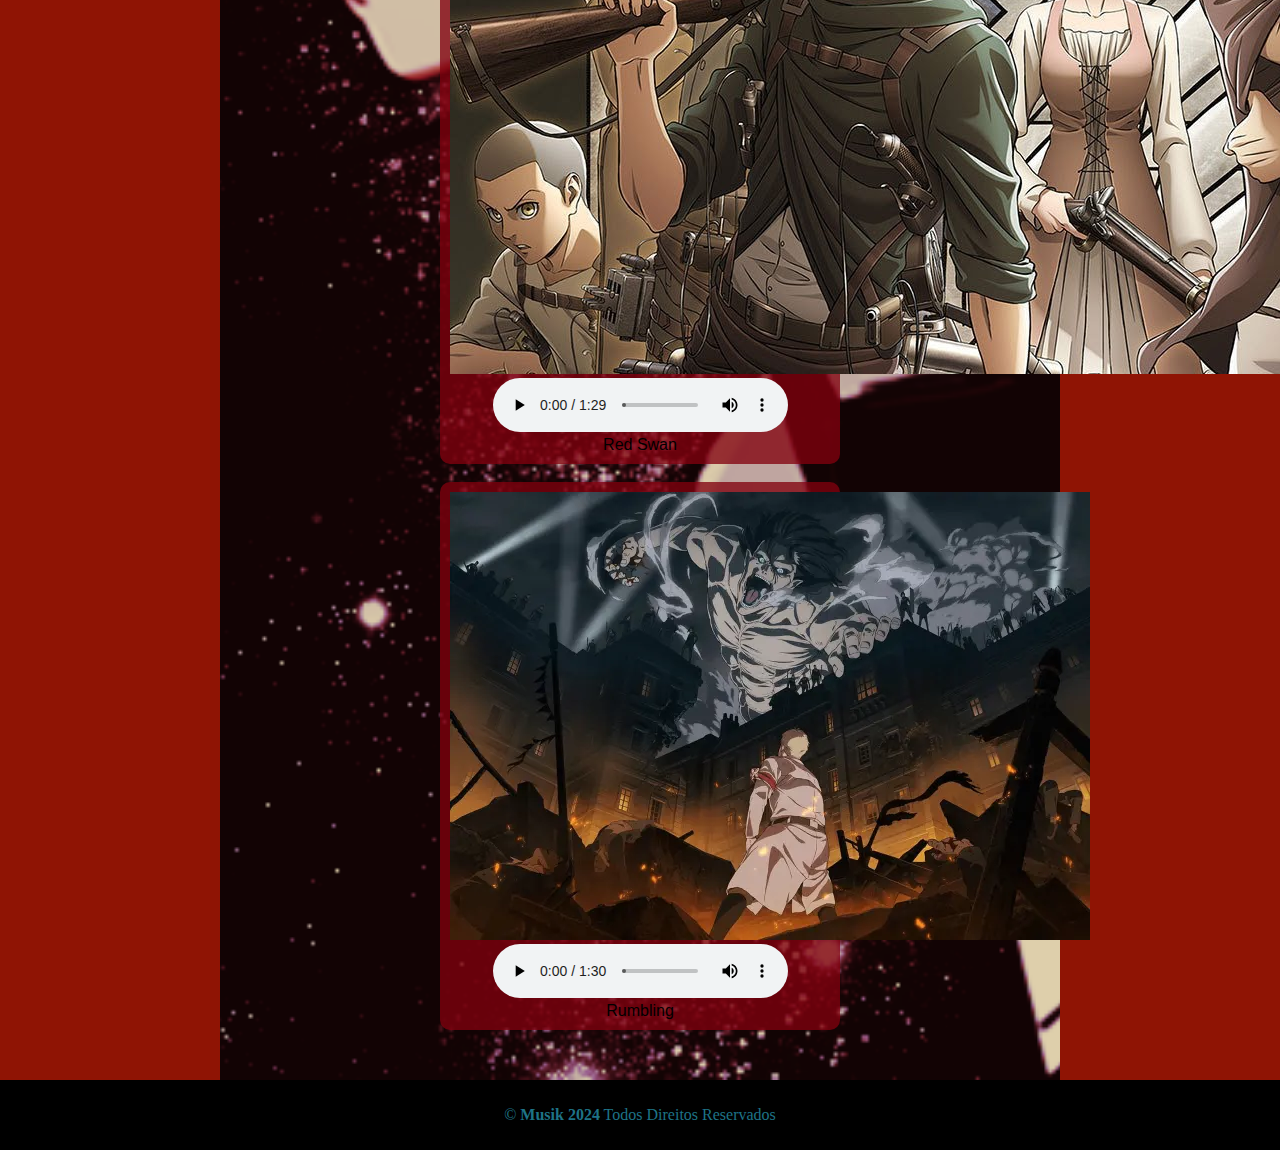
<file: links/shingeki.html>
<!DOCTYPE html>
<html lang="pt">
<head>
    <meta charset="UTF-8">
    <meta name="viewport" content="width=device-width, initial-scale=1.0">
    <link rel="shortcut icon" href="imagens/musik.jpeg" type="image/x-icon">
    <link rel="shortcut icon" href="../imagens/musik.png" type="image/x-icon">
    <title>Artistas: Shingeki No Kiojin</title>
    <link rel="stylesheet" href="shingeki.css">
</head>
<style>
@font-face {
  font-family: "Peristiwa";
  src: url(../fonte/Peristiwa.otf) format('opentype');
  font-style: normal;
  font-weight: normal;}
</style>   
<body> 
    <header>
        <h1>Musik:<mark> Sinta o ritmo🎶</mark> </h1>
        <nav>
             <a href="../index.html">Home🏠</a>
             <a href="./artistas.html">Artístas</a> 
             <a href="#">Favoritos</a>
        </nav>
    </header>
    <main>
        <div id="margem"><img src="./imagens/shingeki-no-kyojin.jpg" alt="shingeki-no-kiojin" id="foto">
        <div>
        <strong>
            <p>Anime: Shingeki No Kiojin<br>
            Temporadas: 6 <br>
            Intro: 5 <br>
            Classificação: ⭐⭐⭐⭐⭐<br>
            Onde Assistir: 
             <a href="https://9animetv.to/filter?keyword=attack+on+titan&type=&status=all&season=&language=&sort=default&year=&genre=38" target="_blank"  rel="external" id="s">9animetv</a>
             
             <a href="https://www.crunchyroll.com/pt-pt/series/GR751KNZY/attack-on-titan" target="_blank" rel="external" id="y">Crunchyroll</a>

             <a href="https://rine.cloud/?s=shingeki+no+kyojin" id="i">Rinecloud</a> 
            </p>
        </strong>
        </div>
        </div>

        <aside>
            <div class="player-container">
                <div class="audio">
                    <img src="./imagens/s1.jpg" alt="shingeki-no-kiojin">
                    <audio controls>
                        <source src="../músicas/shingeki-no-kyojin/intro-1.mp3" type="audio/mp3">
                        Seu navegador não suporta o elemento de áudio.
                    </audio> 
                     <div>Guren no Yumiya</div>
                </div> 
                <br>
            <div class="audio">
                <img src="./imagens/s1-1.jpg" alt="shingeki-no-kiojin">
                <audio controls>
                    <source src="../músicas/shingeki-no-kyojin/intro-2.mp3" type="audio/mp3">
                        Seu navegador não suporta o elemento de áudio.
                </audio>
                <div>Jiyuu No Tsubasa</div>
                </div><br> 
            <div class="audio">   
                <img src="./imagens/s2.webp" alt="shingeki-no-kiojin">
                <audio controls>
                        <source src="../músicas/shingeki-no-kyojin/intro-3.mp3" type="audio/mp3">
                        Seu navegador não suporta o elemento de áudio.
                </audio>
                <div>Shinsou Wo Sasagayo</div>
                </div><br>
            <div class="audio">
                    <img src="./imagens/s3.jpg" alt="shingeki-no-kiojin">
                    <audio controls>
                            <source src="../músicas/shingeki-no-kyojin/intro-4.mp3" type="audio/mp3">
                            Seu navegador não suporta o elemento de áudio.
                    </audio>
                    <div>Red Swan</div> 
                    </div><br> 
            <div class="audio">
                    <img src="./imagens/s4.webp" alt="shingeki-no-kiojin">
                    <audio controls>
                            <source src="../músicas/shingeki-no-kyojin/intro-6.mp3" type="audio/mp3">
                            Seu navegador não suporta o elemento de áudio.
                    </audio>
                    <div>Rumbling</div>
                    </div>
                    
                </div>
        </aside>
    </main>
    <!--<iframe style="border-radius:12px" src="https://open.spotify.com/embed/album/28mxaeUdRq9Z2f0BnrY9WT?utm_source=generator&theme=0" width="100%" height="352" frameBorder="0" allowfullscreen="" allow="autoplay; clipboard-write; encrypted-media; fullscreen; picture-in-picture" loading="lazy"></iframe>-->
    <footer><p>&copy; <strong>Musik 2024</strong>  Todos Direitos Reservados </p></footer>
    </body>
    </html>
</file>
<file: style.css>
@charset "UTF-8";

body {
    background-color: #cdb0ac;
    margin: 0px;
}

header {
    font-weight: normal;
    background-color: #1e7387;
    padding: 10px;
    text-align: center;
}

header h1 {
    color: white;
    font-family: 'Times New Roman', Times, serif;
    font-style: italic;
}

h1>mark {
    font-family: 'Peristiwa';
    background-color: transparent;
    color: #742ce7;
}

nav {
    text-align: left;
}

nav a {
    padding: 10px;
    text-decoration: none;
    color: white;
    font-style: oblique;
}

nav a:hover {
    color: #ffffff;
    background-color: #0fd7ff;
    border-radius: 10px;
}

main {
    background-color: #efb79e;
    width: auto;
    min-width: 320px; /* Ajustado para celulares menores */
    max-width: 800px;
    margin: auto;
    padding: 0px 20px;
    box-shadow: 7px 5px 15px rgba(0, 0, 0, 0.49);
    padding-top: 5px;
    height: auto; /* Alterado de 800px para auto */
}

main h1 {
    font-family: Helvetica, sans-serif;
    font-size: 20px;
    text-align: center;
    color: #1e7387;
}

.bodoni {
    font-family: "bodoni", serif;
    font-optical-sizing: auto;
    font-weight: 400;
    font-style: normal;
    font-style: italic;
}

img {
    width: 120px;
    height: 120px;
    border-radius: 50%;
    box-shadow: 3px 2px 5px rgba(0, 0, 0, 0.618);
}

.container {
    display: flex;
    justify-content: space-around;
    align-items: center;
    flex-wrap: wrap;
    padding: 10px 0; /* Adicionado um pouco de preenchimento */
}

.image-item {
    text-align: center;
    margin: 10px; /* Adicionada margem para espaçamento */
}

div>a {
    text-decoration: none;
    color: #1e7387;
}

div a>p:hover {
    color: #600fd8;
    background-color: #13cdf7;
    border-radius: 10px;
}

footer {
    color: #1e7387;
    background-color: black;
    text-align: center;
    padding: 10px;
    text-decoration: none;
}

/* Media Query para dispositivos móveis */
@media (max-width: 600px) {
    nav {
        text-align: center; /* Centraliza os links de navegação */
    }

    nav a {
        display: block; /* Faz os links de navegação empilharem verticalmente */
        padding: 10px;
    }

    .container {
        flex-direction: column; /* Empilha os itens verticalmente */
    }

    main h1 {
        font-size: 18px; /* Fonte ligeiramente menor para o título principal */
    }
}
</file>
<file: links/alanwalker.css>
@charset "UTF-8";

body {
    margin: 0px;
    background-color: rgb(25, 193, 168);
    width: 100%;
}

header {
    font-weight: normal;
    background-color: #1e7387;
    padding: 10px;
    text-align: center;
    width: 100%;
}

header h1 {
    color: white;
    font-family: 'Times New Roman', Times, serif;
    font-style: italic;
}

h1 mark {
    font-family: 'Peristiwa';
    background-color: transparent;
    color: #742ce7;
}

nav {
    text-align: left;
}

nav a {
    padding: 10px;
    text-decoration: none;
    color: white;
    font-style: oblique;
}

nav a:hover {
    color: #ffffff;
    background-color: #0fd7ff;
    border-radius: 10px;
}

main {
    background-color: #efb89eb3;
    min-width: 320px;
    max-width: 800px;
    margin: auto;
    padding: 20px;
    height: auto; /* MODIFICADO */
    background-image: url(../fundos/alan-walker-1.jpg);
    background-position: center;
    background-repeat: repeat;
    background-size: cover;
}

#foto {
    height: 250px;
    width: 200px;
    border-radius: 10px;
}

#margem {
    font-family: Arial, Helvetica, sans-serif;
    display: flex;
    background-color: #13cdf788;
    padding: 10px;
    border-radius: 10px;
    color: #ffffff;
    align-items: center;
}

#margem p {
    line-height: 30px;
    padding: 0px 10px 0px 10px;
}

p>a {
    color: #000000;
    text-decoration: none;
    padding: 5px;
}

#y:hover, #s:hover, #i:hover {
    border-radius: 10px;
    color: black;
}
#y:hover { background-color: #ff0000; }
#s:hover { background-color: #0ab410; }
#i:hover { background-image: linear-gradient(to right, red, #c20cff); }

aside {
    display: flex;
    justify-content: center;
    align-items: center;
    padding: 30px;
    text-align: center;
}

.audio {
    background-color: #063367bd;
    color: #ffffff;
    padding: 10px;
    border-radius: 10px;
    justify-content: center;
    align-items: center;
    max-width: 450px;
    width: 100%;
    box-sizing: border-box;
}

audio {
    width: 100%;
    max-width: 295px;
}

footer {
    color: #1e7387;
    background-color: black;
    text-align: center;
    padding: 10px;
    text-decoration: none;
}

/* --- ADICIONADO PARA RESPONSIVIDADE --- */
@media (max-width: 600px) {
    nav {
        text-align: center;
    }

    nav a {
        display: block;
    }

    #margem {
        flex-direction: column;
        text-align: center;
    }

    .audio {
        height: auto;
    }
}
</file>
<file: links/arianagrande.css>
@charset "UTF-8";

body {
    margin: 0px;
    background-color: #790aa4;
}

header {
    font-weight: normal;
    background-color: #1e7387;
    padding: 10px;
    text-align: center;
}

header h1 {
    color: white;
    font-family: 'Times New Roman', Times, serif;
    font-style: italic;
}

h1 mark {
    font-family: 'Peristiwa';
    background-color: transparent;
    color: #742ce7;
}

nav {
    text-align: left;
}

nav a {
    padding: 10px;
    text-decoration: none;
    color: white;
    font-style: oblique;
}

nav a:hover {
    color: #ffffff;
    background-color: #0fd7ff;
    border-radius: 10px;
}

main {
    background-color: #efb89eb3;
    min-width: 320px;
    max-width: 800px;
    margin: auto;
    padding: 20px;
    height: auto; /* MODIFICADO */
    background-image: url(../fundos/ariana-grande.jpg);
    background-position: center;
    background-repeat: repeat;
    background-size: cover;
}

#foto {
    height: 250px;
    width: 200px;
    border-radius: 10px;
}

#margem {
    font-family: Arial, Helvetica, sans-serif;
    display: flex;
    background-color: #cf70acd8;
    padding: 10px;
    border-radius: 10px;
    color: #000000;
    align-items: center;
}

#margem p {
    line-height: 30px;
    padding: 0px 10px 0px 10px;
}

p>a {
    color: #ffffff;
    text-decoration: none;
    padding: 5px;
}

#y:hover, #s:hover, #i:hover {
    border-radius: 10px;
    color: black;
}
#y:hover { background-color: #ff0000; }
#s:hover { background-color: #0ab410; }
#i:hover { background-image: linear-gradient(to right, red, #c20cff); }

aside {
    display: flex;
    justify-content: center;
    align-items: center;
    padding: 30px;
    text-align: center;
}

.audio {
    background-color: #823164d8;
    color: #ffffff;
    padding: 10px;
    border-radius: 10px;
    justify-content: center;
    align-items: center;
    font-family: Helvetica, sans-serif;
    width: 100%;
    max-width: 400px;
    box-sizing: border-box;
}

audio {
    width: 100%;
    max-width: 295px;
}

footer {
    color: #1e7387;
    background-color: black;
    text-align: center;
    padding: 10px;
    text-decoration: none;
}

/* --- ADICIONADO PARA RESPONSIVIDADE --- */
@media (max-width: 600px) {
    nav {
        text-align: center;
    }

    nav a {
        display: block;
    }

    #margem {
        flex-direction: column;
        text-align: center;
    }

    .audio {
        height: auto;
    }
}
</file>
<file: links/artistas.css>
@charset "UTF-8";

body {
    margin: 0px;
    background-color: #cdb0ac;
}

header {
    font-weight: normal;
    background-color: #1e7387;
    padding: 10px;
    text-align: center;
}

header h1 {
    color: white;
    font-family: 'Times New Roman', Times, serif;
    font-style: italic;
}

h1 mark {
    font-family: 'Peristiwa';
    background-color: transparent;
    color: #742ce7;
}

nav {
    text-align: left;
}

nav a {
    padding: 10px;
    text-decoration: none;
    color: white;
    font-style: oblique;
}

nav a:hover {
    color: #ffffff;
    background-color: #0fd7ff;
    border-radius: 10px;
}

main {
    background-color: #efb79e;
    min-width: 320px; /* Ajustado */
    max-width: 800px;
    margin: auto;
    height: auto; /* Alterado de 850px para auto */
    padding: 0px 20px;
    padding-top: 5px;
}

main>h1 {
    font-family: Helvetica, sans-serif;
    font-size: 20px;
    text-align: center;
    color: #1e7387;
}

.bodoni {
    font-family: "bodoni", serif;
    font-optical-sizing: auto;
    font-weight: 400;
    font-style: normal;
    font-style: italic;
}

img {
    width: 120px;
    height: 120px;
    border-radius: 50%;
    box-shadow: 3px 2px 5px rgba(0, 0, 0, 0.618);
}

.container {
    display: flex;
    justify-content: space-around;
    align-items: center;
    flex-wrap: wrap;
}

.image-item {
    text-align: center;
    margin: 10px; /* Adiciona espaçamento */
}

div>a {
    text-decoration: none;
    color: #1e7387;
}

div a>p:hover {
    color: #600fd8;
    background-color: #13cdf7;
    border-radius: 10px;
}

footer {
    color: #1e7387;
    background-color: black;
    text-align: center;
    padding: 10px;
    text-decoration: none;
}

/* --- RESPONSIVIDADE --- */
@media (max-width: 600px) {
    nav {
        text-align: center;
    }

    nav a {
        display: block;
        padding: 10px;
    }

    .container {
        flex-direction: column; /* Empilha os itens verticalmente */
    }
}
</file>
<file: links/aurora.css>
@charset "UTF-8";

body {
    margin: 0px;
    background-color: #6e180d;
}

header {
    font-weight: normal;
    background-color: #1e7387;
    padding: 10px;
    text-align: center;
}

header h1 {
    color: white;
    font-family: 'Times New Roman', Times, serif;
    font-style: italic;
}

h1 mark {
    font-family: 'Peristiwa';
    background-color: transparent;
    color: #742ce7;
}

nav {
    text-align: left;
}

nav a {
    padding: 10px;
    text-decoration: none;
    color: white;
    font-style: oblique;
}

nav a:hover {
    color: #ffffff;
    background-color: #0fd7ff;
    border-radius: 10px;
}

main {
    background-color: #efb89eb3;
    min-width: 320px;
    max-width: 800px;
    margin: auto;
    padding: 20px;
    height: auto; /* MODIFICADO */
    background-image: url(../fundos/aurora.jpg);
    background-position: center;
    background-repeat: repeat;
    background-size: cover;
}

#foto {
    height: 250px;
    width: 200px;
    border-radius: 10px;
}

#margem {
    font-family: Arial, Helvetica, sans-serif;
    display: flex;
    background-color: #8d0728d8;
    padding: 10px;
    border-radius: 10px;
    color: #000000;
    align-items: center;
}

#margem p {
    line-height: 30px;
    padding: 0px 10px 0px 10px;
}

p>a {
    color: #ffffff;
    text-decoration: none;
    padding: 5px;
}

#y:hover, #s:hover, #i:hover {
    border-radius: 10px;
    color: black;
}
#y:hover { background-color: #ff0000; }
#s:hover { background-color: #0ab410; }
#i:hover { background-image: linear-gradient(to right, red, #c20cff); }

aside {
    display: flex;
    justify-content: center;
    align-items: center;
    padding: 30px;
    text-align: center;
}

.audio {
    background-color: #8d0728d8;
    color: #ffffff;
    padding: 10px;
    border-radius: 10px;
    justify-content: center;
    align-items: center;
    font-family: Helvetica, sans-serif;
    width: 100%;
    max-width: 400px;
    box-sizing: border-box;
}

audio {
    width: 100%;
    max-width: 295px;
}

footer {
    color: #1e7387;
    background-color: rgb(0, 0, 0);
    text-align: center;
    padding: 10px;
    text-decoration: none;
}

/* --- ADICIONADO PARA RESPONSIVIDADE --- */
@media (max-width: 600px) {
    nav {
        text-align: center;
    }

    nav a {
        display: block;
    }

    #margem {
        flex-direction: column;
        text-align: center;
    }

    .audio {
        height: auto;
    }
}
</file>
<file: links/imagindragons.css>
@charset "UTF-8";

body {
    margin: 0px;
    background-color: #1ca49d;
}

header {
    font-weight: normal;
    background-color: #1e7387;
    padding: 10px;
    text-align: center;
}

header h1 {
    color: white;
    font-family: 'Times New Roman', Times, serif;
    font-style: italic;
}

h1 mark {
    font-family: 'Peristiwa';
    background-color: transparent;
    color: #742ce7;
}

nav {
    text-align: left;
}

nav a {
    padding: 10px;
    text-decoration: none;
    color: white;
    font-style: oblique;
}

nav a:hover {
    color: #ffffff;
    background-color: #0fd7ff;
    border-radius: 10px;
}

main {
    background-color: #efb89eb3;
    min-width: 320px;
    max-width: 800px;
    margin: auto;
    padding: 20px;
    height: auto; /* MODIFICADO */
    background-image: url(../fundos/imagin\ dragons.jpg);
    background-position: center;
    background-repeat: repeat;
    background-size: cover;
}

#foto {
    height: 250px;
    width: 200px;
    border-radius: 10px;
}

#margem {
    font-family: Arial, Helvetica, sans-serif;
    display: flex;
    background-color: #063f45c5;
    padding: 10px;
    border-radius: 10px;
    color: #ffffff;
    align-items: center;
}

#margem p {
    text-align: left;
    line-height: 30px;
    padding: 0px 10px 0px 10px;
}

p>a {
    color: #042587;
    text-decoration: none;
    padding: 5px;
}

#y:hover, #s:hover, #i:hover {
    border-radius: 10px;
    color: black;
}
#y:hover { background-color: #ff0000; }
#s:hover { background-color: #0ab410; }
#i:hover { background-image: linear-gradient(to right, red, #c20cff); }

aside {
    display: flex;
    justify-content: center;
    align-items: center;
    padding: 30px;
    text-align: center;
}

.audio {
    background-color: #063f45c5;
    color: #ffffff;
    padding: 10px;
    border-radius: 10px;
    justify-content: center;
    align-items: center;
    font-family: Helvetica, sans-serif;
    width: 100%;
    max-width: 400px;
    box-sizing: border-box;
}

audio {
    width: 100%;
    max-width: 295px;
}

footer {
    color: #1e7387;
    background-color: rgb(0, 0, 0);
    text-align: center;
    padding: 10px;
    text-decoration: none;
}

/* --- ADICIONADO PARA RESPONSIVIDADE --- */
@media (max-width: 600px) {
    nav {
        text-align: center;
    }

    nav a {
        display: block;
    }

    #margem {
        flex-direction: column;
        text-align: center;
    }

    #margem p {
        text-align: center;
    }

    .audio {
        height: auto;
    }
}
</file>
<file: links/justinbieber.css>
@charset "UTF-8";

body {
    margin: 0px;
    background-color: #8a2893;
}

header {
    font-weight: normal;
    background-color: #1e7387;
    padding: 10px;
    text-align: center;
}

header h1 {
    color: white;
    font-family: 'Times New Roman', Times, serif;
    font-style: italic;
}

h1 mark {
    font-family: 'Peristiwa';
    background-color: transparent;
    color: #742ce7;
}

nav {
    text-align: left;
}

nav a {
    padding: 10px;
    text-decoration: none;
    color: white;
    font-style: oblique;
}

nav a:hover {
    color: #ffffff;
    background-color: #0fd7ff;
    border-radius: 10px;
}

main {
    background-color: #efb89eb3;
    min-width: 320px;
    max-width: 800px;
    margin: auto;
    padding: 20px;
    height: auto; /* MODIFICADO */
    background-image: url(./imagens/justin\ bieber-1.jpg);
    background-position: center;
    background-repeat: repeat;
    background-size: cover;
}

#foto {
    height: 250px;
    width: 200px;
    border-radius: 10px;
}

#margem {
    font-family: Arial, Helvetica, sans-serif;
    display: flex;
    background-color: #641389c5;
    padding: 10px;
    border-radius: 10px;
    color: #ffffff;
    align-items: center;
}

#margem p {
    text-align: left;
    line-height: 30px;
    padding: 0px 10px 0px 10px;
}

p>a {
    color: #000000;
    text-decoration: none;
    padding: 5px;
}

#y:hover, #s:hover, #i:hover {
    border-radius: 10px;
    color: black;
}
#y:hover { background-color: #ff0000; }
#s:hover { background-color: #0ab410; }
#i:hover { background-image: linear-gradient(to right, red, #c20cff); }

aside {
    display: flex;
    justify-content: center;
    align-items: center;
    padding: 30px;
    text-align: center;
}

.audio {
    background-color: #641389c5;
    color: #ffffff;
    padding: 10px;
    border-radius: 10px;
    justify-content: center;
    align-items: center;
    font-family: Helvetica, sans-serif;
    width: 100%;
    max-width: 400px;
    box-sizing: border-box;
}

audio {
    width: 100%;
    max-width: 295px;
}

footer {
    color: #1e7387;
    background-color: rgb(0, 0, 0);
    text-align: center;
    padding: 10px;
    text-decoration: none;
}

/* --- ADICIONADO PARA RESPONSIVIDADE --- */
@media (max-width: 600px) {
    nav {
        text-align: center;
    }

    nav a {
        display: block;
    }

    #margem {
        flex-direction: column;
        text-align: center;
    }

    #margem p {
        text-align: center;
    }
    
    .audio {
        height: auto;
    }
}
</file>
<file: links/shingeki.css>
@charset "UTF-8";

body {
    margin: 0px;
    background-color: #8f1404;
}

header {
    font-weight: normal;
    background-color: #1e7387;
    padding: 10px;
    text-align: center;
}

header h1 {
    color: white;
    font-family: 'Times New Roman', Times, serif;
    font-style: italic;
}

h1 mark {
    font-family: 'Peristiwa';
    background-color: transparent;
    color: #742ce7;
}

nav {
    text-align: left;
}

nav a {
    padding: 10px;
    text-decoration: none;
    color: white;
    font-style: oblique;
}

nav a:hover {
    color: #ffffff;
    background-color: #0fd7ff;
    border-radius: 10px;
}

main {
    background-color: #efb89eb3;
    min-width: 320px;
    max-width: 800px;
    margin: auto;
    padding: 20px;
    height: auto; /* MODIFICADO */
    background-image: url(../fundos/shingeki-no-kyojin-2.jpg);
    background-position: center;
    background-repeat: repeat;
    background-size: cover;
}

#foto {
    height: 250px;
    width: 200px;
    border-radius: 10px;
}

#margem {
    font-family: Arial, Helvetica, sans-serif;
    display: flex;
    background-color: #77000cc5;
    padding: 10px;
    border-radius: 10px;
    color: #000000;
    align-items: center;
}

#margem p {
    text-align: left;
    line-height: 30px;
    padding: 0px 10px 0px 10px;
}

p>a {
    color: #031160;
    text-decoration: none;
    padding: 5px;
}

#y:hover, #s:hover, #i:hover {
    border-radius: 10px;
    color: black;
}
#y:hover { background-color: #db8916; }
#s:hover { background-color: #6f00ff; }
#i:hover { background-color: #980a0a; }

aside {
    display: flex;
    justify-content: center;
    align-items: center;
    padding: 30px;
    text-align: center;
}

.audio {
    background-color: #81010ec5;
    color: #000000;
    padding: 10px;
    border-radius: 10px;
    justify-content: center;
    align-items: center;
    font-family: Helvetica, sans-serif;
    width: 100%;
    max-width: 400px;
    box-sizing: border-box;
}

audio {
    width: 100%;
    max-width: 295px;
}

footer {
    color: #1e7387;
    background-color: rgb(0, 0, 0);
    text-align: center;
    padding: 10px;
    text-decoration: none;
}

/* --- ADICIONADO PARA RESPONSIVIDADE --- */
@media (max-width: 600px) {
    nav {
        text-align: center;
    }

    nav a {
        display: block;
    }

    #margem {
        flex-direction: column;
        text-align: center;
    }

    .audio {
        height: auto;
    }
}
</file>
